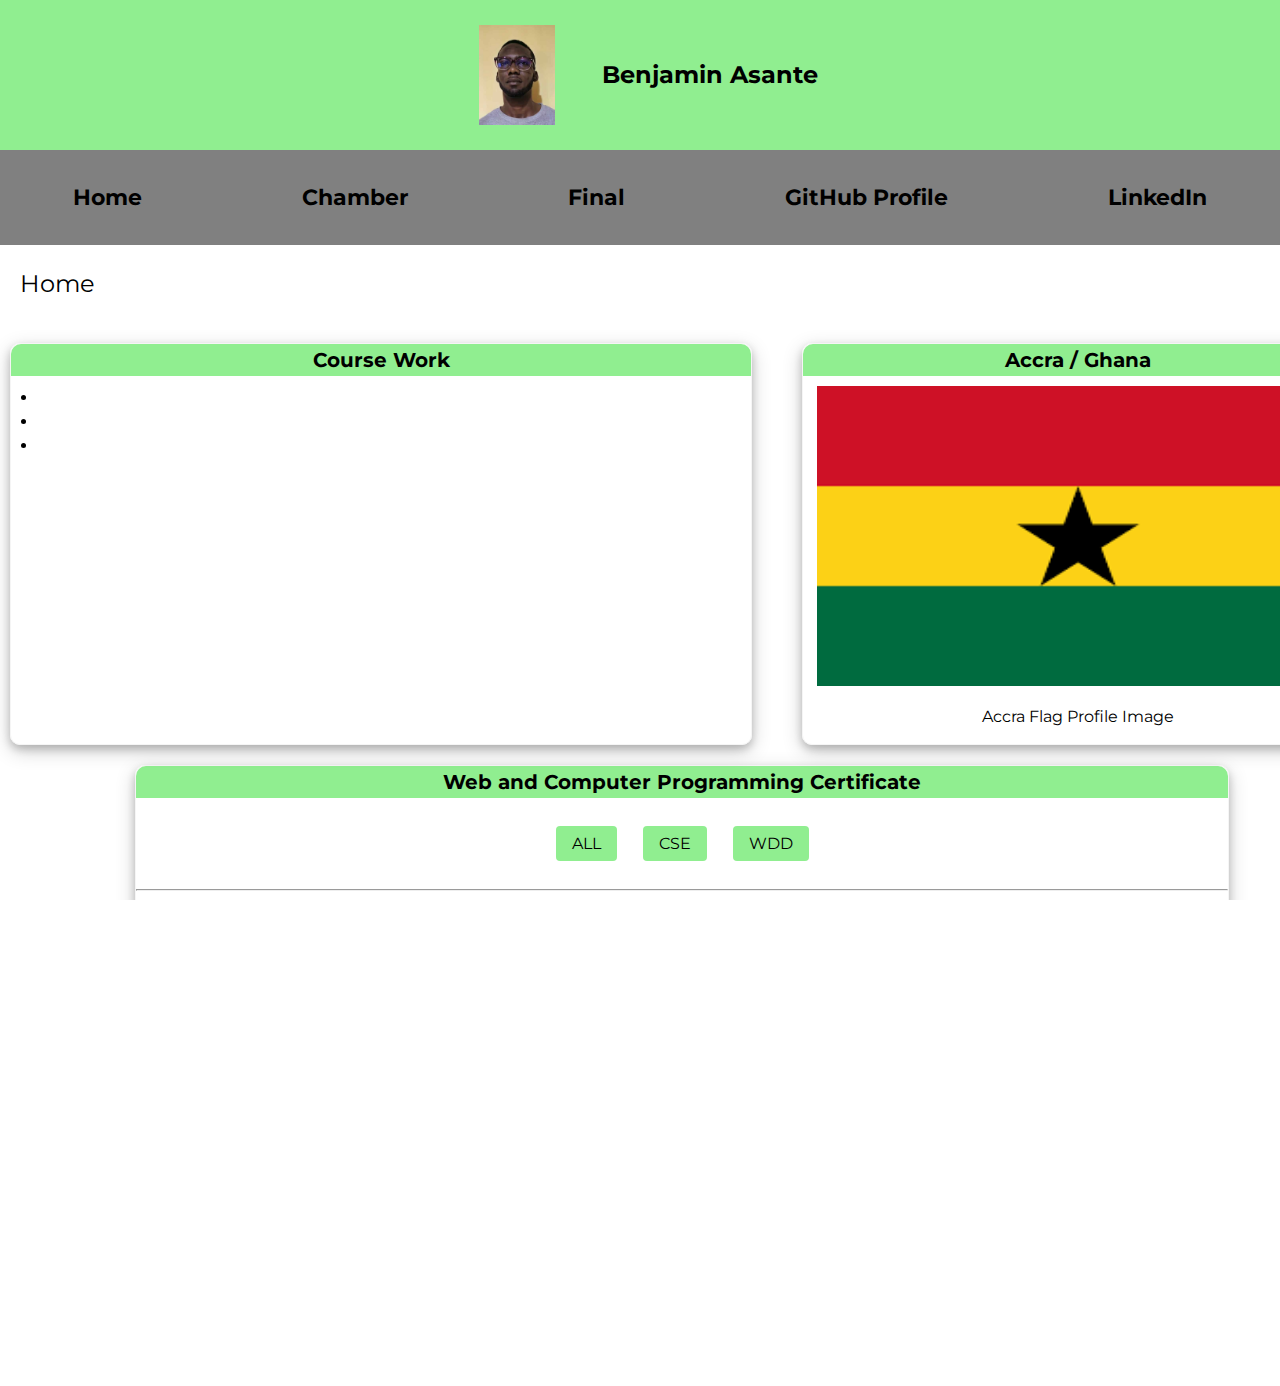
<file: index.html>
<!DOCTYPE html>
<html lang="en">
<head>
    <meta charset="UTF-8">
    <meta name="viewport" content="width=device-width, initial-scale=1.0">
    <meta name="description" content="Page purpose -  Course Home Page">
    <meta name="author" content="Benjamin Asante"> 
    <link rel="preconnect" href="https://fonts.googleapis.com">
    <link rel="preconnect" href="https://fonts.gstatic.com" crossorigin>
    <link href="https://fonts.googleapis.com/css2?family=Montserrat:ital,wght@0,100..900;1,100..900&display=swap" rel="stylesheet">
    <link rel="stylesheet" href="https://cdnjs.cloudflare.com/ajax/libs/font-awesome/4.7.0/css/font-awesome.min.css">
    <link rel="stylesheet" href="styles/small.css">
    <link rel="stylesheet" href="styles/large.css">
    <title>WDD 231 Portfolio</title>
</head>
<body>
    <header>
        <div class="img-header">
            <img src="images/profile.webp" alt="profile" class="profile">
            <h3>Benjamin Asante</h3>
        </div>
        <nav>
            <ul id="menulist">
              <li><a href="index.html" id="Home"> Home </a></li>
              <li><a href="#" id="Chamber"> Chamber </a></li>
              <li><a href="#" id="Final"> Final </a></li>
              <li><a href="#" id="GitHub"> GitHub Profile </a></li>
              <li><a href="https://www.linkedin.com/" id="LinkedIn"> LinkedIn </a></li>
            </ul>
            <div class="menu-icon" onclick="toggleMenu()">
                <i class="fa fa-bars menu-toggle"></i>
            </div>
        </nav>
    </header>
    <main>
        <h2 class="home">Home</h2>
        <div class="center-body">
            <div class="course-work">
                    <h2 class="course-title">Course Work</h2> 
                    <ul>
                        <li></li>
                        <li></li>
                        <li></li>
                    </ul>               
            </div>
            <div class="country">
                <h2 class="country-title">Accra / Ghana</h2>
                <figure>
                    <img src="images/flag.webp" alt="profile" class="Accra">
                    <figcaption>Accra Flag Profile Image</figcaption>
                </figure>                  
            </div>
        </div>
        <section id="courses">
            <div class="courses-content">
                <h2 class="course-title">Web and Computer Programming Certificate</h2> 
                <div>
                    <div class="icons">
                        <button class="btn1">ALL</button>
                        <button class="btn2">CSE</button>
                        <button class="btn3">WDD</button>
                    </div>
                    <hr>
                    <div class="course-list-container">

                    </div>
                </div>
            </div>
        </section>
        <br>
    </main>
    <footer>
        <p>©<span id="currentyear"></span> 🌺 Benjamin Asante Accra 🌺 Ghana</p>
        <p id="lastModified"></p>
    </footer>
    <script src="scripts/main.js"></script>
    <script src="scripts/filter.js"></script>
    <script src="scripts/getdates.js"></script>
</body>
</html>
</file>
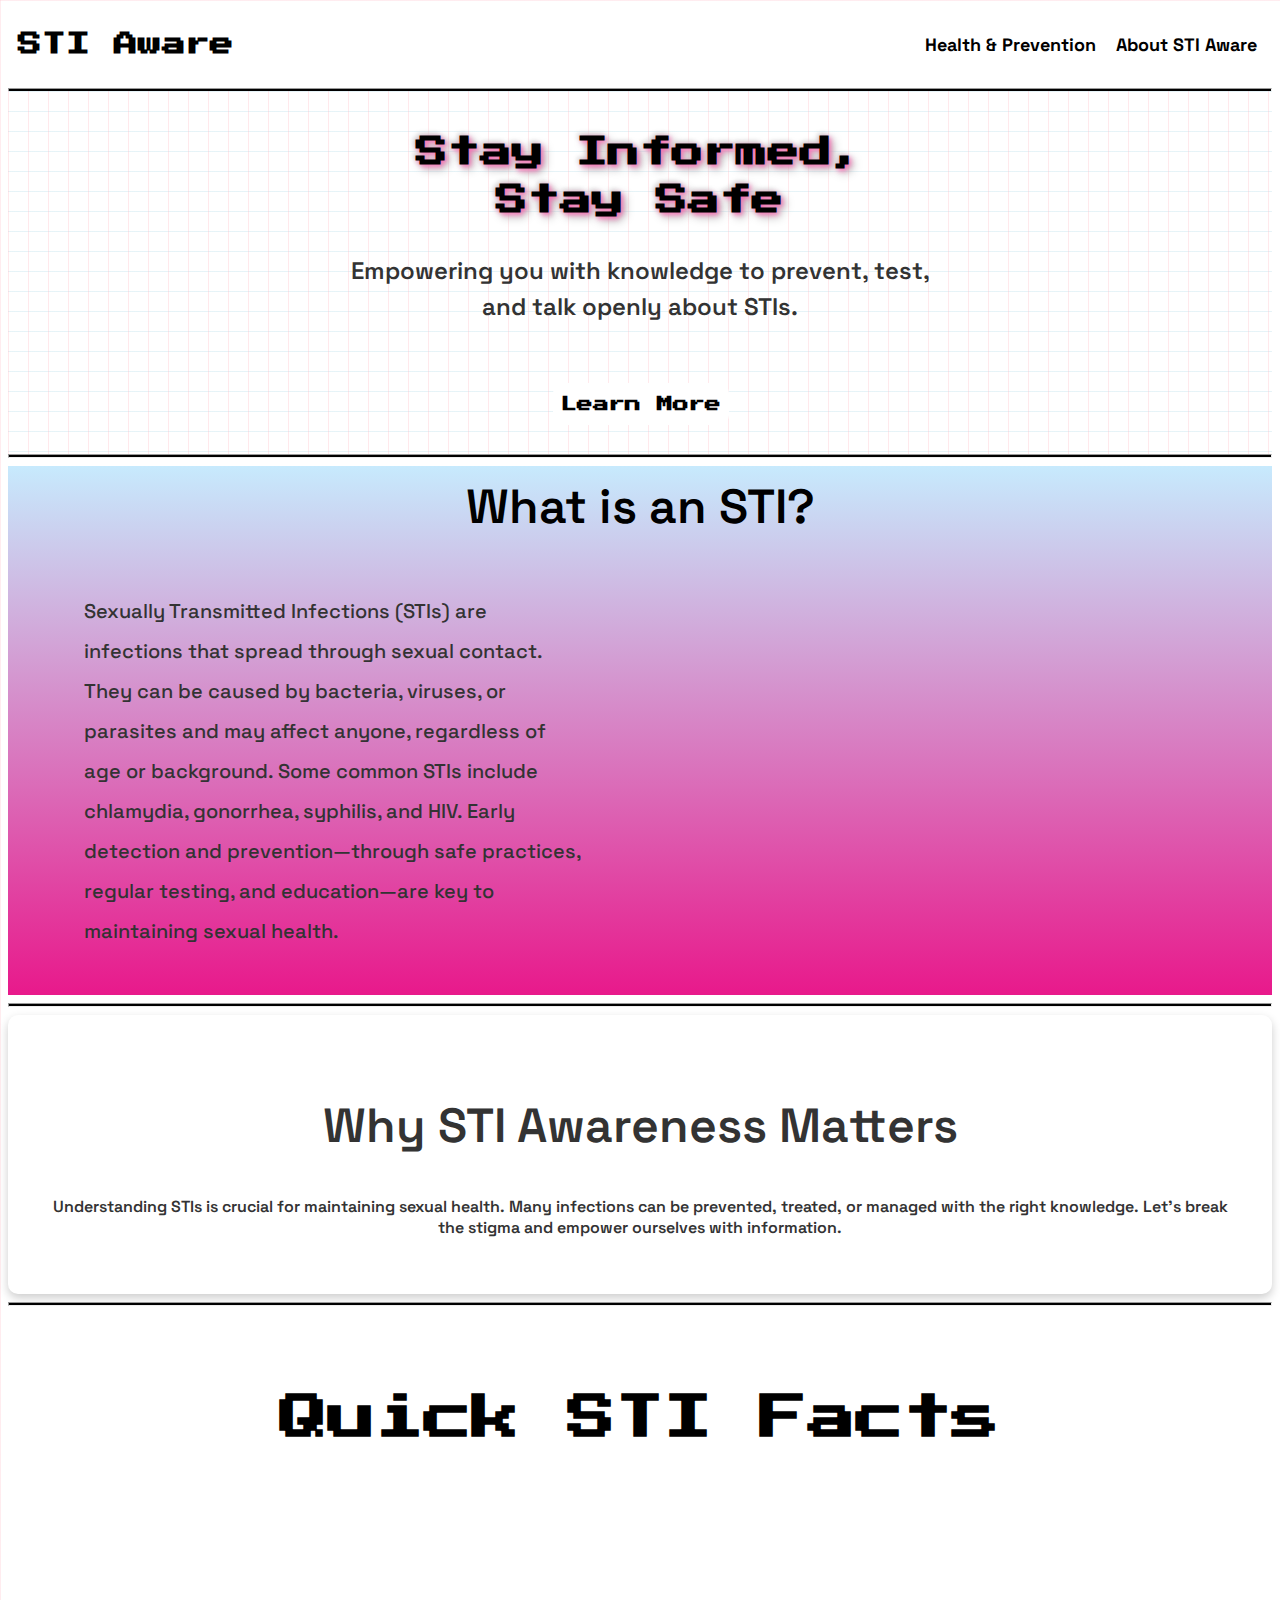
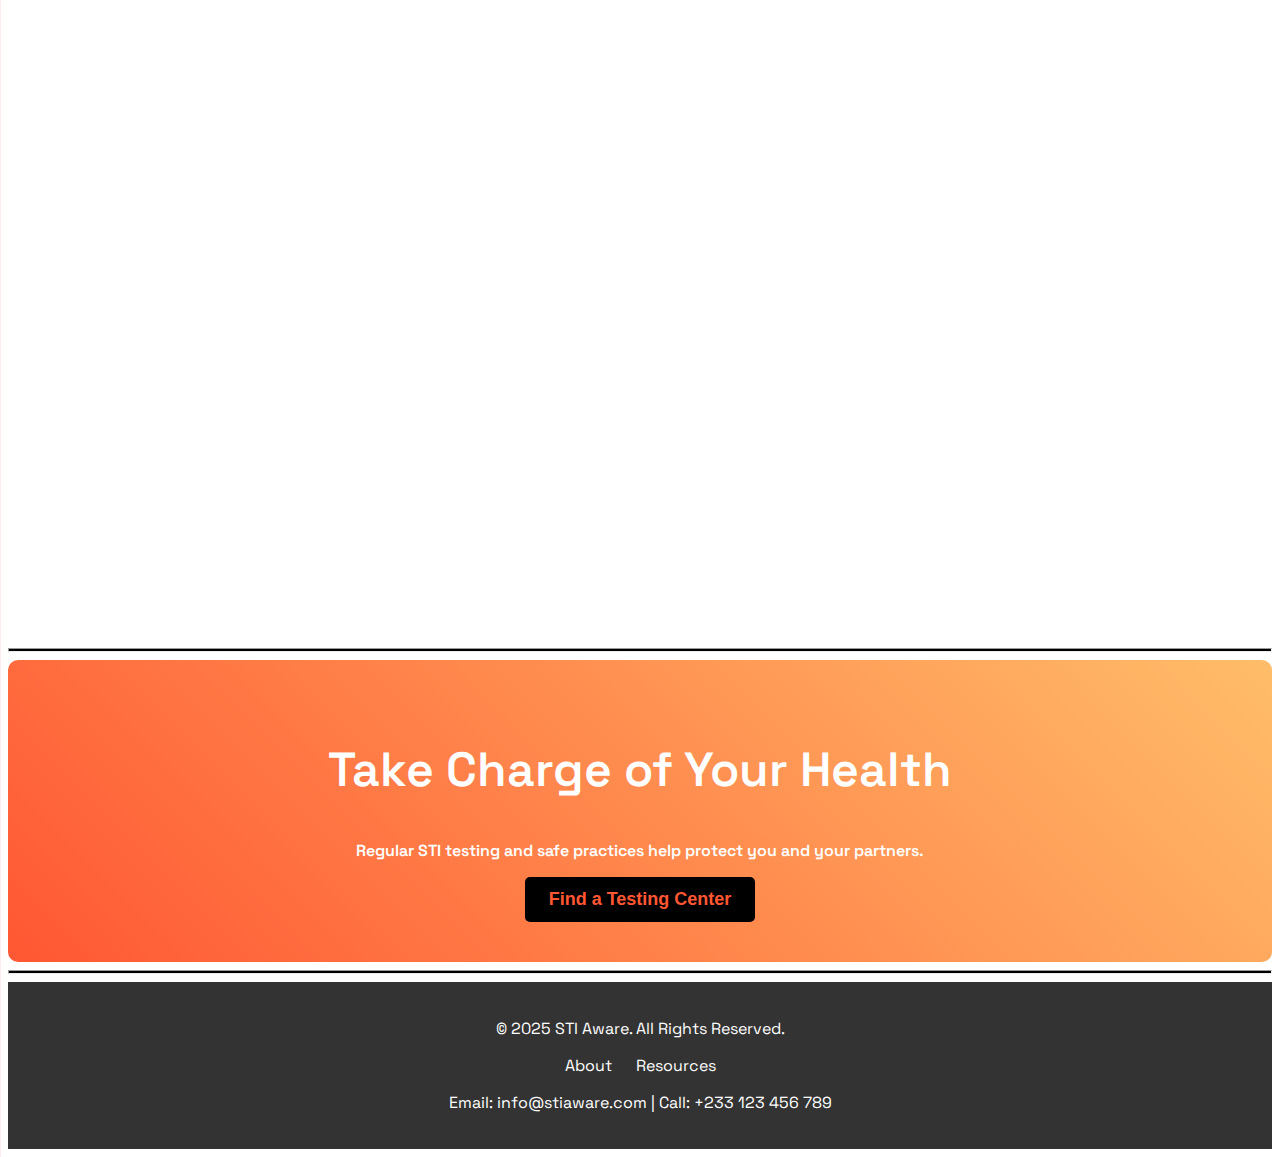
<file: final/index.html>
<!DOCTYPE html>
<html lang="en">
<head>
    <meta charset="UTF-8">
    <meta name="viewport" content="width=device-width, initial-scale=1.0">
    <meta name="description" content="Page purpose -  STI AWARE Home Page">
    <meta name="author" content="Benjamin Asante">


    <meta property="og:title" content="STI Aware: Empowering Health Through Knowledge and Prevention">
    <meta property="og:description" content="Empowering you with clear, helpful information about STIs—prevention, testing, and breaking stigma.">
    <meta property="og:image" content="https://yourwebsite.com/images/STI_Aware_Home.png">
    <meta property="og:url" content="https://yourwebsite.com/">




    <!-- My favicon -->
    <link rel="icon" type="image/png" href="/final/favicon/favicon-96x96.png" sizes="96x96" />
    <link rel="icon" type="image/svg+xml" href="/final/favicon/favicon.svg" />
    <link rel="shortcut icon" href="/final/favicon/favicon.ico" />
    <link rel="apple-touch-icon" sizes="180x180" href="/final/favicon/apple-touch-icon.png" />
    <link rel="manifest" href="/final/favicon/site.webmanifest" />



    <link rel="stylesheet" href="https://cdnjs.cloudflare.com/ajax/libs/font-awesome/4.7.0/css/font-awesome.min.css">

    <link rel="preconnect" href="https://fonts.googleapis.com">
    <link rel="preconnect" href="https://fonts.gstatic.com" crossorigin>
    <link href="https://fonts.googleapis.com/css2?family=Press+Start+2P&display=swap" rel="stylesheet">
    <link href="https://fonts.googleapis.com/css2?family=Space+Grotesk:wght@300..700&display=swap" rel="stylesheet">

    <title>WDD 231 Portfolio</title>

    <link rel="stylesheet" href="../final/styles/small.css">
    <link rel="stylesheet" href="../final/styles/large.css">
    <link rel="stylesheet" href="../final/styles/hero.css">

</head>
<body class="bgcolor">
    <header>
        <div class="header-logo">
            <p class="logo-text" onclick="window.location.href='index.html'">STI Aware</p>
        </div>
        <nav class="large">
            <ul class="menulist">
                <li><a href="Health.html" id="sti"> Health & Prevention </a></li>
                <li><a href="About.html" id="sti"> About STI Aware</a></li>
            </ul>
        </nav>
        <nav class="small">
            <div id="mySidepanel" class="sidepanel">
                <a href="javascript:void(0)" class="closebtn" onclick="closeNav()">&times;</a>
                <a href="Health.html" id="sti"> Health & Prevention </a>
                <a href="About.html" id="sti"> About STI Aware</a>
            </div>
            <button class="openbtn" onclick="openNav()">&#9776;</button>
        </nav>
    </header>

    <hr class="hr1">

    <div class="hero">
        <div class="hero-content ">
            <h1 class="text-gradient-shadow">Stay Informed, Stay Safe</h1>
            <p>Empowering you with knowledge to prevent, test, and talk openly about STIs.</p>
            <br>
            <a href="Health.html" class="cta-button lightShadow">Learn More</a>
        </div>
    </div>

    <hr class="hr1">

    <main>
        <div class="bg-color-v2">
            <h2 class="section-text Highlight">What is an  STI?</h2>
            <div class="video">
                <section class="video-text">
                    <p class="hl-text">
                        Sexually Transmitted Infections (STIs) are infections that spread through sexual contact.
                        They can be caused by bacteria, viruses, or parasites and may affect anyone, regardless of age or background.
                        Some common STIs include chlamydia, gonorrhea, syphilis, and HIV.
                        Early detection and prevention—through safe practices, regular testing, and education—are key to maintaining sexual health.
                    </p>
                </section>
                <section id="player">

                </section>
            </div>
        </div>

        <hr class="hr1">

        <section class="awareness-section">
            <h2 class="section-title">Why STI Awareness Matters</h2>
            <p class="font-p font-p-left">
                Understanding STIs is crucial for maintaining sexual health. Many infections can be prevented, treated, or managed with the right knowledge.
                Let's break the stigma and empower ourselves with information.
            </p>
        </section>

        <hr class="hr1">

        <section class="facts-section">
            <h2 class="section-title font-fam">Quick STI Facts</h2>
            <div class="facts-grid" id="facts-container">

            </div>
        </section>


        <hr class="hr1">

        <section class="cta-section">
            <h2 class="section-title">Take Charge of Your Health</h2>
            <p class="font-p font-p-left">Regular STI testing and safe practices help protect you and your partners.</p>
            <button class="cta-btn lightShadow font-p-left" onclick="window.open('https://www.freetest.me/', '_blank')">Find a Testing Center</button>
        </section>


    </main>

    <hr class="hr1">


    <footer class="site-footer">
        <p>&copy; 2025 STI Aware. All Rights Reserved.</p>
        <nav>
            <a href="About.html">About</a>
            <a href="Health.html">Resources</a>
        </nav>
        <p>Email: info@stiaware.com | Call: +233 123 456 789</p>
    </footer>




    <script src="scripts/Youtube-Api.js"></script>
    <script src="scripts/main.js"></script>
    <script type="module" src="modules/facts.mjs"></script>



</body>
</html>
</file>
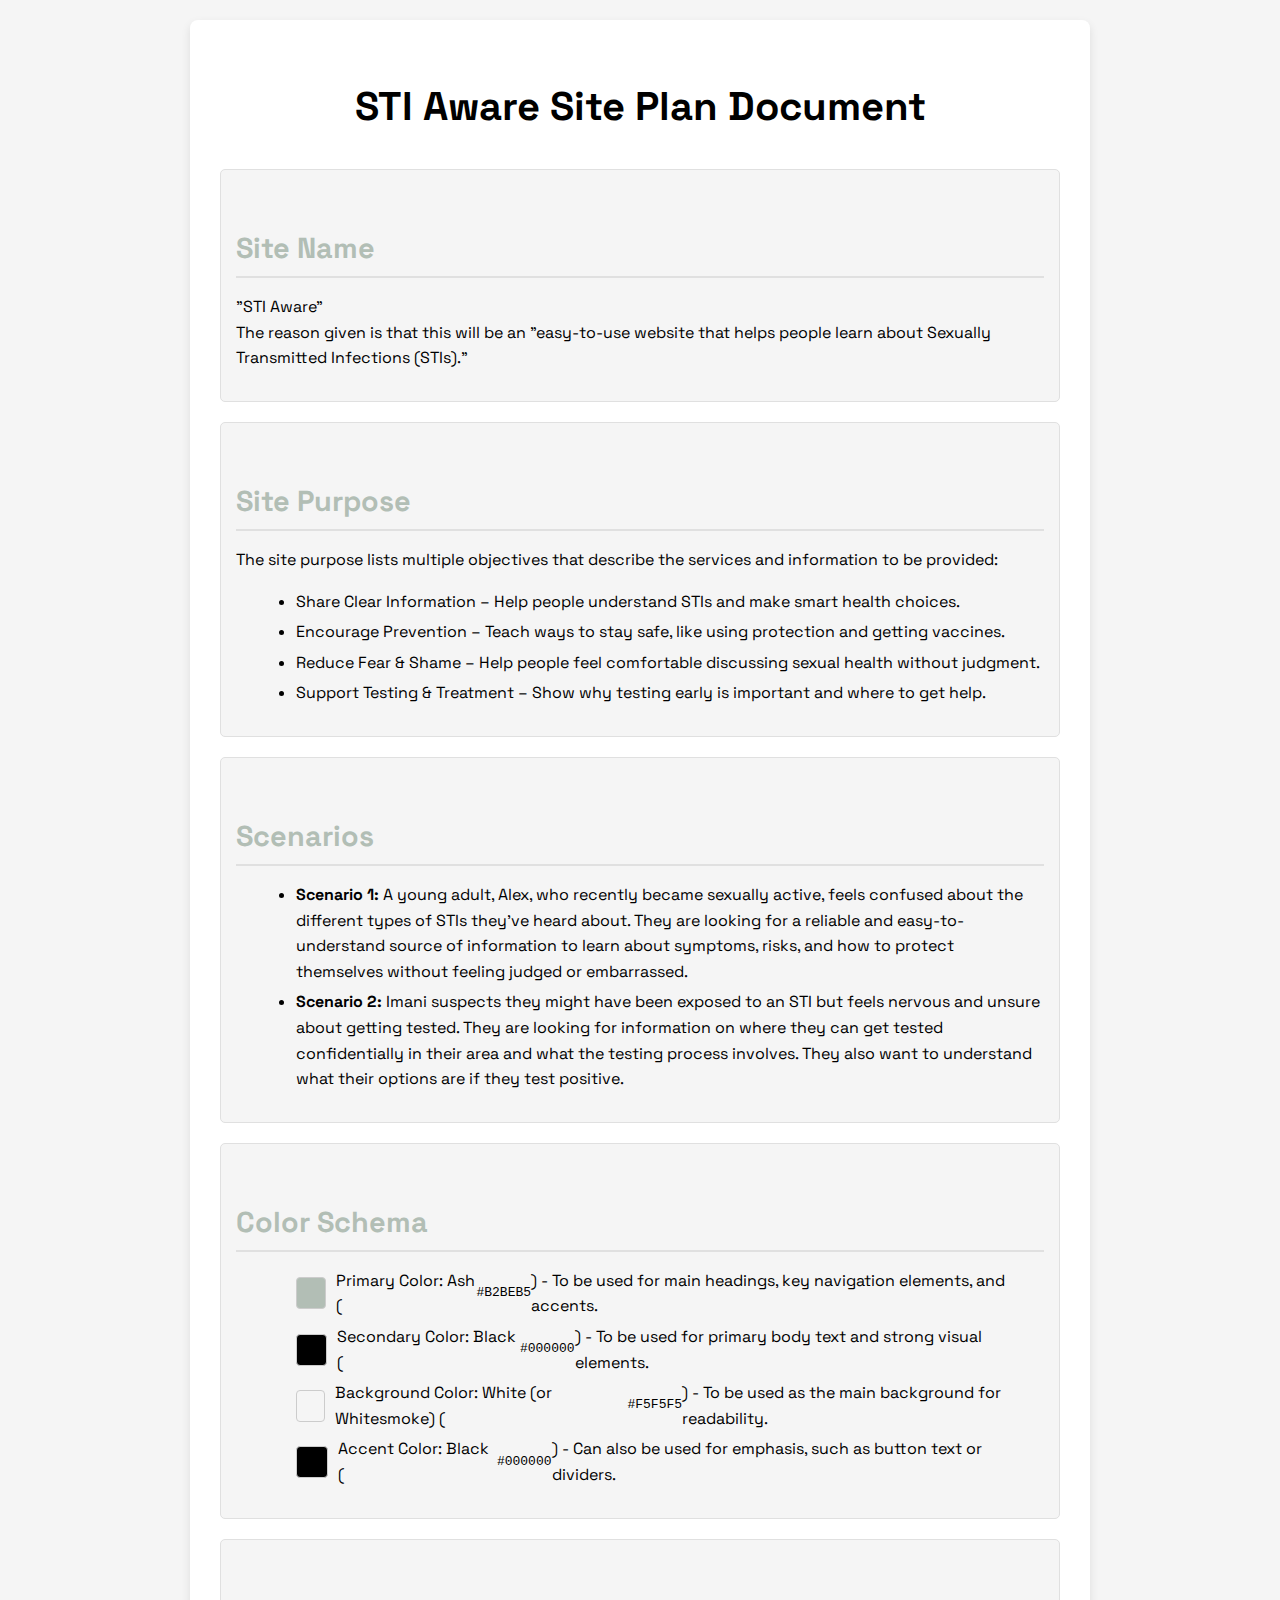
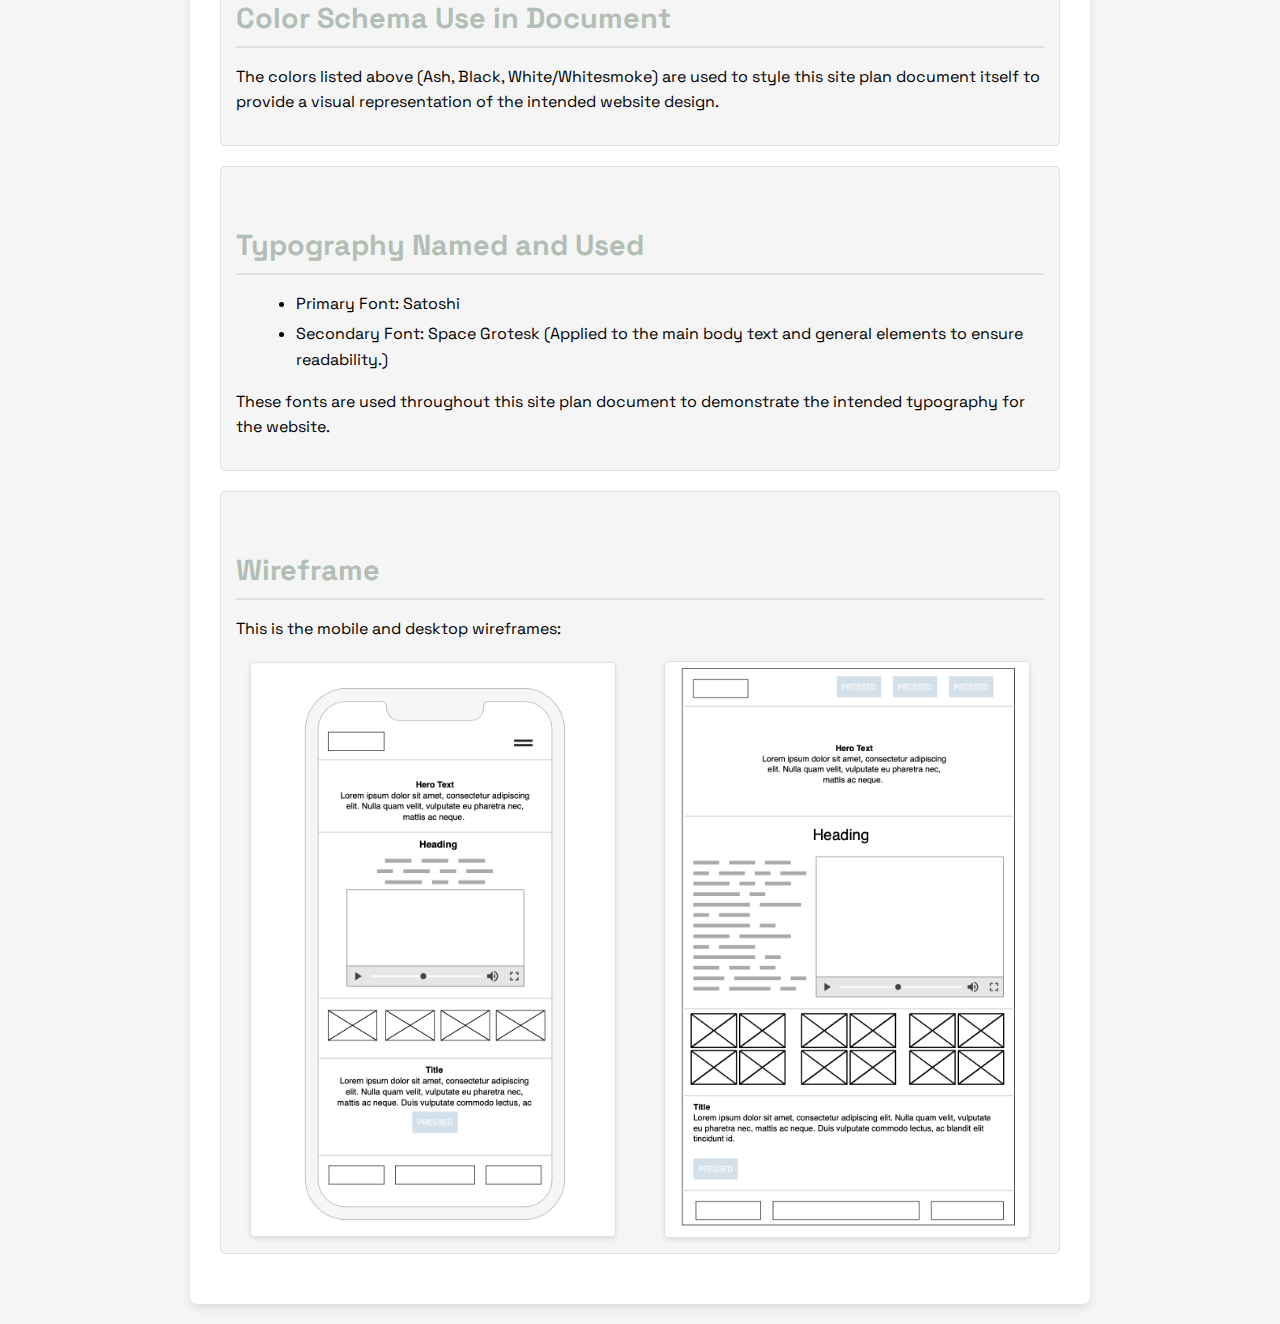
<file: site-plan.html>
<!DOCTYPE html>
<html lang="en">
<head>
    <meta charset="UTF-8">
    <meta name="viewport" content="width=device-width, initial-scale=1.0">
    <title>STI Aware Site Plan</title>
    <link rel="preconnect" href="https://fonts.googleapis.com">
    <link rel="preconnect" href="https://fonts.gstatic.com" crossorigin>
    <link href="https://fonts.googleapis.com/css2?family=Space+Grotesk:wght@400;700&display=swap" rel="stylesheet">
    <style>
        :root {
            --ash-color: #B2BEB5;
            --black-color: #000000;
            --whitesmoke-color: #F5F5F5;
            --primary-heading-color: var(--ash-color);
            --secondary-text-color: var(--black-color);
            --document-background: var(--whitesmoke-color);
            --section-background: #FFFFFF;
            --border-color: #E0E0E0;
        }

        body {
            font-family: 'Space Grotesk', sans-serif;
            background-color: var(--document-background);
            color: var(--secondary-text-color);
            margin: 0;
            padding: 20px;
            line-height: 1.6;
            display: flex;
            justify-content: center;
            min-height: 100vh;
            box-sizing: border-box;
        }

        .container {
            background-color: var(--section-background);
            border-radius: 8px;
            box-shadow: 0 4px 10px rgba(0, 0, 0, 0.1);
            padding: 30px;
            max-width: 900px;
            width: 100%;
            box-sizing: border-box;
        }

        h1, h2, h3 {
            font-family: 'Space Grotesk', sans-serif;
            color: var(--primary-heading-color);
            font-weight: 700;
            margin-top: 25px;
            margin-bottom: 10px;
        }

        h1 {
            font-size: 2.5em;
            text-align: center;
            color: var(--black-color);
            margin-bottom: 30px;
        }

        h2 {
            font-size: 1.8em;
            border-bottom: 2px solid var(--border-color);
            padding-bottom: 5px;
            margin-top: 40px;
        }

        h3 {
            font-size: 1.3em;
            color: var(--secondary-text-color);
            margin-top: 20px;
        }

        p {
            margin-bottom: 15px;
        }

        ul {
            list-style-type: disc;
            margin-left: 20px;
            margin-bottom: 15px;
        }

        li {
            margin-bottom: 5px;
        }

        .answer-section {
            padding: 15px;
            margin-bottom: 20px;
            border: 1px solid var(--border-color);
            border-radius: 5px;
            background-color: var(--document-background);
        }

        .color-box {
            display: inline-block;
            width: 30px;
            height: 30px;
            border: 1px solid #ccc;
            vertical-align: middle;
            margin-right: 10px;
            border-radius: 4px;
        }

        .color-description {
            display: flex;
            align-items: center;
            margin-bottom: 5px;
        }

        .wireframe-container {
            display: flex;
            flex-direction: column;
            gap: 20px;
            align-items: center;
            margin-top: 20px;
        }

        .wireframe-container img {
            max-width: 100%;
            height: auto;
            border: 1px solid var(--border-color);
            border-radius: 5px;
            box-shadow: 0 2px 5px rgba(0, 0, 0, 0.1);
        }

        @media (max-width: 768px) {
            body {
                padding: 10px;
            }
            .container {
                padding: 20px;
            }
            h1 {
                font-size: 2em;
            }
            h2 {
                font-size: 1.5em;
            }
            h3 {
                font-size: 1.1em;
            }
        }

        @media (min-width: 769px) {
            .wireframe-container {
                flex-direction: row;
                justify-content: space-around;
            }
            .wireframe-container img {
                width: 45%;
            }
        }
    </style>
</head>
<body>
    <div class="container">
        <h1>STI Aware Site Plan Document</h1>

        <div class="answer-section">
            <h2> Site Name</h2>
            <p>"STI Aware" <br> The reason given is that this will be an "easy-to-use website that helps people learn about Sexually Transmitted Infections (STIs)."</p>
        </div>

        <div class="answer-section">
            <h2> Site Purpose</h2>
            <p>The site purpose lists multiple objectives that describe the services and information to be provided:</p>
            <ul>
                <li>Share Clear Information – Help people understand STIs and make smart health choices.</li>
                <li>Encourage Prevention – Teach ways to stay safe, like using protection and getting vaccines.</li>
                <li>Reduce Fear & Shame – Help people feel comfortable discussing sexual health without judgment.</li>
                <li>Support Testing & Treatment – Show why testing early is important and where to get help.</li>
            </ul>
        </div>

        <div class="answer-section">
            <h2> Scenarios</h2>
            <ul>
                <li><strong>Scenario 1:</strong> A young adult, Alex, who recently became sexually active, feels confused about the different types of STIs they've heard about. They are looking for a reliable and easy-to-understand source of information to learn about symptoms, risks, and how to protect themselves without feeling judged or embarrassed.</li>
                <li><strong>Scenario 2:</strong> Imani suspects they might have been exposed to an STI but feels nervous and unsure about getting tested. They are looking for information on where they can get tested confidentially in their area and what the testing process involves. They also want to understand what their options are if they test positive.</li>
            </ul>
        </div>

        <div class="answer-section">
            <h2> Color Schema</h2>
            <ul>
                <li class="color-description"><span class="color-box" style="background-color: var(--ash-color);"></span>Primary Color: Ash (<code>#B2BEB5</code>) - To be used for main headings, key navigation elements, and accents.</li>
                <li class="color-description"><span class="color-box" style="background-color: var(--black-color);"></span>Secondary Color: Black (<code>#000000</code>) - To be used for primary body text and strong visual elements.</li>
                <li class="color-description"><span class="color-box" style="background-color: var(--whitesmoke-color);"></span>Background Color: White (or Whitesmoke) (<code>#F5F5F5</code>) - To be used as the main background for readability.</li>
                <li class="color-description"><span class="color-box" style="background-color: var(--black-color);"></span>Accent Color: Black (<code>#000000</code>) - Can also be used for emphasis, such as button text or dividers.</li>
            </ul>
        </div>

        <div class="answer-section">
            <h2> Color Schema Use in Document</h2>
            <p>The colors listed above (Ash, Black, White/Whitesmoke) are used to style this site plan document itself to provide a visual representation of the intended website design.</p>
        </div>

        <div class="answer-section">
            <h2> Typography Named and Used</h2>
            <ul>
                <li>Primary Font: Satoshi </li>
                <li>Secondary Font: Space Grotesk (Applied to the main body text and general elements to ensure readability.)</li>
            </ul>
            <p>These fonts are used throughout this site plan document to demonstrate the intended typography for the website.</p>
        </div>

        <div class="answer-section">
            <h2> Wireframe</h2>
            <p>This is the mobile and desktop wireframes:</p>
            <div class="wireframe-container">
                <img src="images/mobile.webp" alt="Placeholder for Mobile Wireframe">
                <img src="images/desktop.webp" alt="Placeholder for Desktop Wireframe">
            </div>
        </div>
    </div>
</body>
</html>
</file>
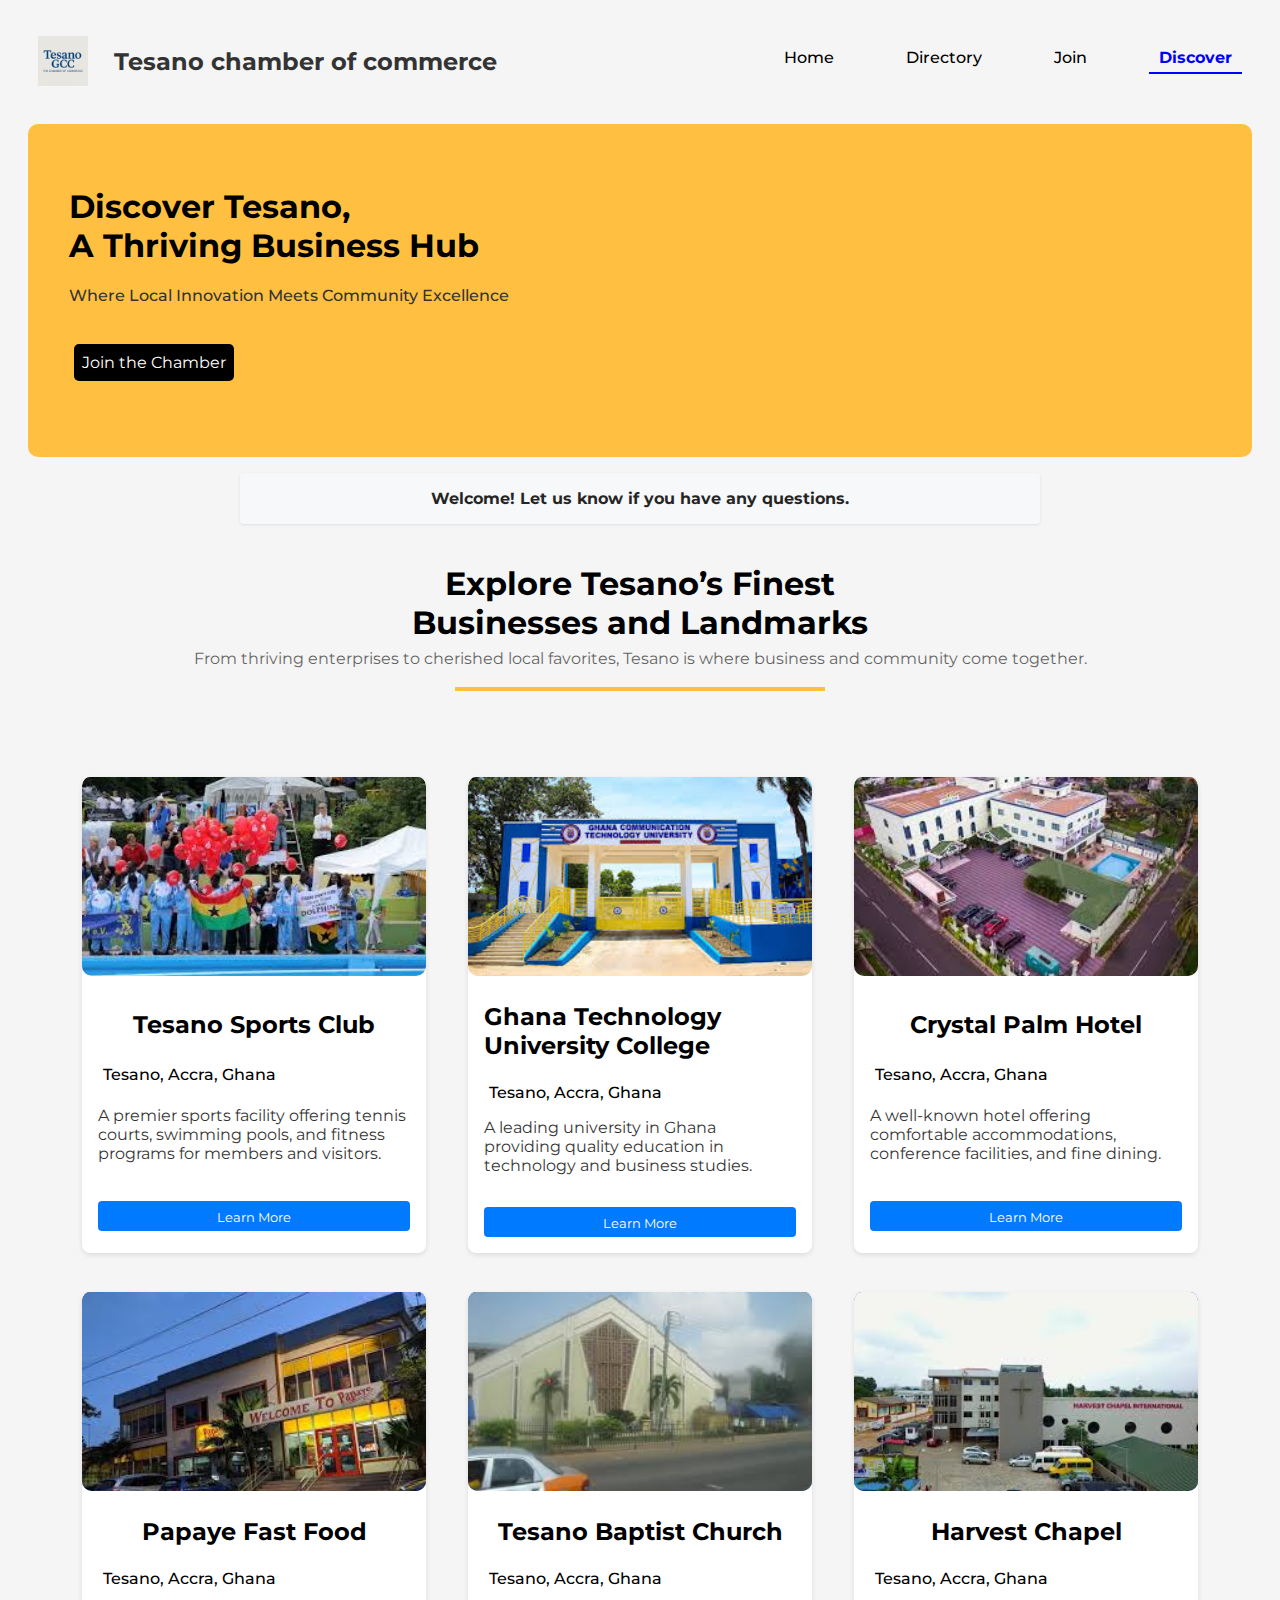
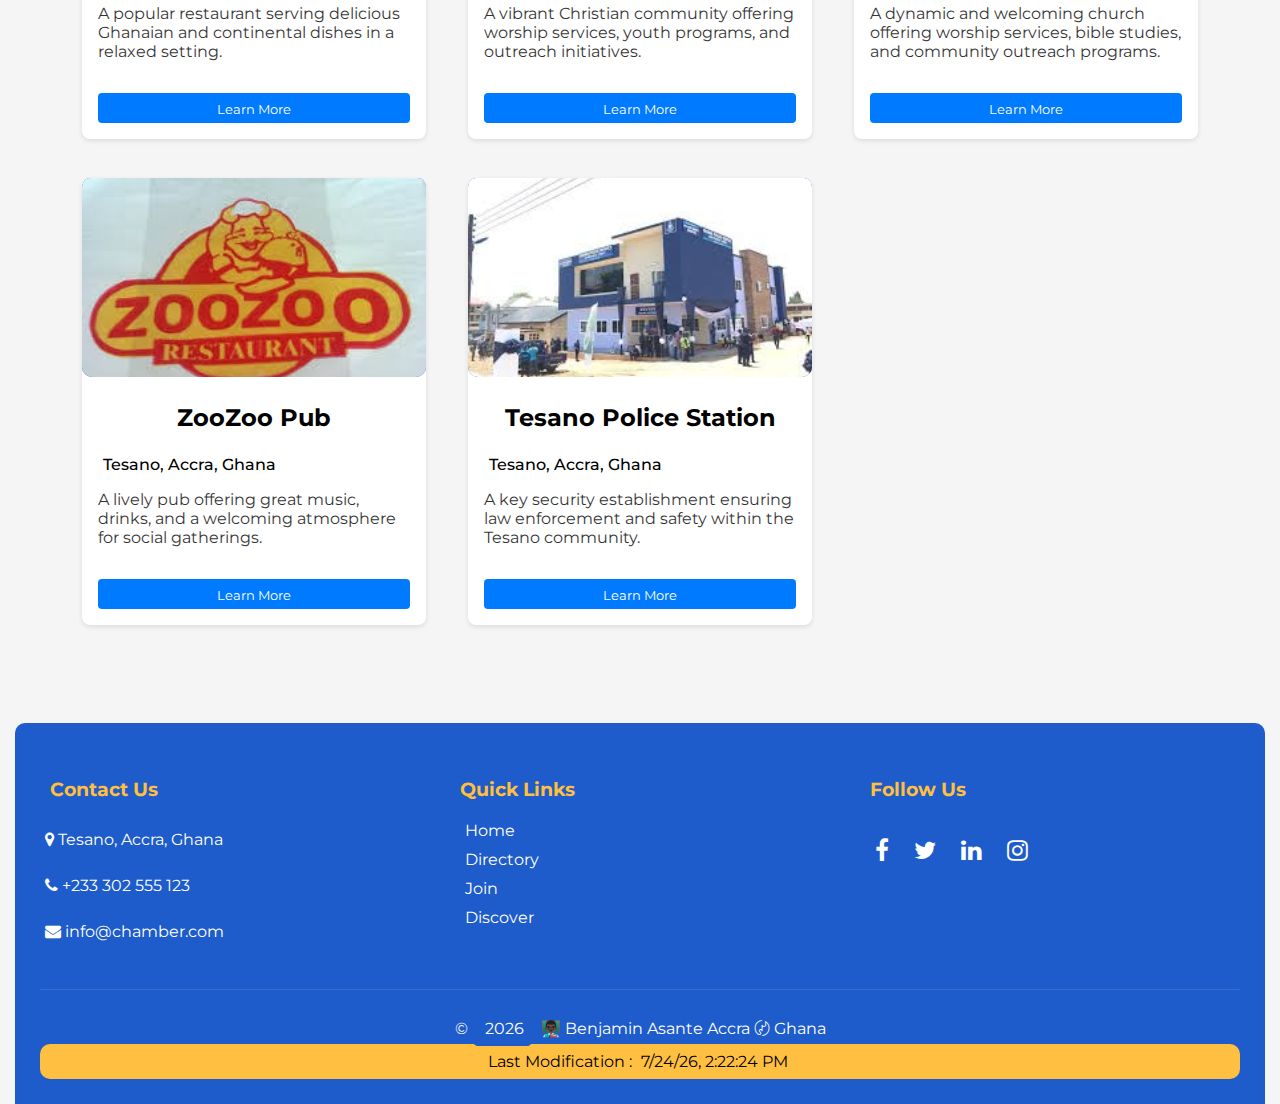
<file: chamber/discover.html>
<!DOCTYPE html>
<html lang="en">
<head>
    <meta charset="UTF-8">
    <meta name="viewport" content="width=device-width, initial-scale=1.0">
    <meta name="description" content="Your Chamber of Commerce - Connecting Local Businesses and Community">
    <meta name="author" content="Benjamin Asante">
    
    
    <link rel="icon" type="image/png" href="my-favicon/favicon-96x96.png" sizes="96x96" />
    <link rel="icon" type="image/svg+xml" href="my-favicon/favicon.svg" />
    <link rel="shortcut icon" href="my-favicon/favicon.ico" />
    <link rel="apple-touch-icon" sizes="180x180" href="my-favicon/apple-touch-icon.png" />
    <meta name="apple-mobile-web-app-title" content="MyWebSite" />
    <link rel="manifest" href="my-favicon/site.webmanifest" />
    
    
    <meta property="og:title" content="Tesano chamber of commerce">
    <meta property="og:description" content="Tesano chamber of commerce - Connecting Local Businesses and Community">
    <meta property="og:image" content="/images/og-image.jpg">
    <meta property="og:url" content="https://codejoeylee.github.io/wdd231/chamber/directory.html">

    <link rel="preconnect" href="https://fonts.googleapis.com">
    <link rel="preconnect" href="https://fonts.gstatic.com" crossorigin>
    <link href="https://fonts.googleapis.com/css2?family=Montserrat:ital,wght@0,100..900;1,100..900&display=swap" rel="stylesheet">
    <link rel="stylesheet" href="https://cdnjs.cloudflare.com/ajax/libs/font-awesome/4.7.0/css/font-awesome.min.css">
    
    <title>TGCC</title>
    <link rel="stylesheet" href="styles/large.css">
    <link rel="stylesheet" href="styles/medium.css">
    <link rel="stylesheet" href="styles/small.css">
    <script src="scripts/discover.js" defer></script>
    <script src="scripts/directory-filter.js" defer></script>
</head>
<body>
    <header>
        <nav>
            <div class="logo">
                <img src="images/logo.webp" loading="lazy" class="logo-img" alt="Directory Site Logo">
                <h1 class="logo-name">Tesano chamber of commerce</h1>
            </div>
            <ul class="nav-links">
                <li><a href="index.html">Home</a></li>
                <li><a href="directory.html">Directory</a></li>
                <li><a href="join.html">Join</a></li>
                <li><a href="discover.html">Discover</a></li>
            </ul>
            <div class="menu-icon" onclick="toggleMenu()">
                <i class="fa fa-bars menu-toggle"></i>
            </div>
        </nav>
    </header>
    <main>
        <div class="hero">
            <div class="hero-content">
                <h1>Discover Tesano, <br> A Thriving Business Hub</h1>
                <p>Where Local Innovation Meets Community Excellence</p>
                <br>
                <a href="join.html" class="cta-button">Join the Chamber</a>
            </div>
        </div>
        
        <div id="visit-message" class="visit-message">
            <p>Welcome to Tesano—an area known for its vibrant businesses, educational institutions, and dynamic commercial growth.</p>
        </div>
        
        <div class="business-theme">
            <h1>Explore Tesano’s Finest <br> Businesses and Landmarks</h1>
            <p class="theme">From thriving enterprises to cherished local favorites, Tesano is where business and community come together.</p>
            <br>
            <hr class="hr1">
        </div>        
        <div class="discover-container">
            <div class="discover-grid">
                
            </div>
        </div>
    </main>
    <footer>
        <div class="footer-container">
            <div class="footer-section">
                <h3>Contact Us</h3>
                <p><i class="fa fa-map-marker"></i> Tesano, Accra, Ghana</p>
                <p><i class="fa fa-phone"></i> +233 302 555 123</p>
                <p><i class="fa fa-envelope"></i> info@chamber.com</p>
            </div>
            <div class="footer-section">
                <h3>Quick Links</h3>
                <ul>
                    <li><a href="index.html">Home</a></li>
                    <li><a href="directory.html">Directory</a></li>
                    <li><a href="join.html">Join</a></li>
                    <li><a href="discover.html">Discover</a></li>
                </ul>
            </div>
            <div class="footer-section">
                <h3>Follow Us</h3>
                <div class="social-links">
                    <a href="#" aria-label="Facebook"><i class="fa fa-facebook"></i></a>
                    <a href="#" aria-label="Twitter"><i class="fa fa-twitter"></i></a>
                    <a href="#" aria-label="LinkedIn"><i class="fa fa-linkedin"></i></a>
                    <a href="#" aria-label="Instagram"><i class="fa fa-instagram"></i></a>
                </div>
            </div>
        </div>
        <div class="footer-bottom">
            <p>©<span id="currentyear"></span> 👨🏿‍🏫 Benjamin Asante Accra 〄 Ghana</p>
            <p id="lastModified"></p>
        </div>
    </footer>
    <script type="module" src="modules/activeNav.mjs"></script>
    <script src="scripts/directory.js"></script>
    <script type="module" src="modules/dateInfo.mjs"></script>
</body>
</html>
</file>
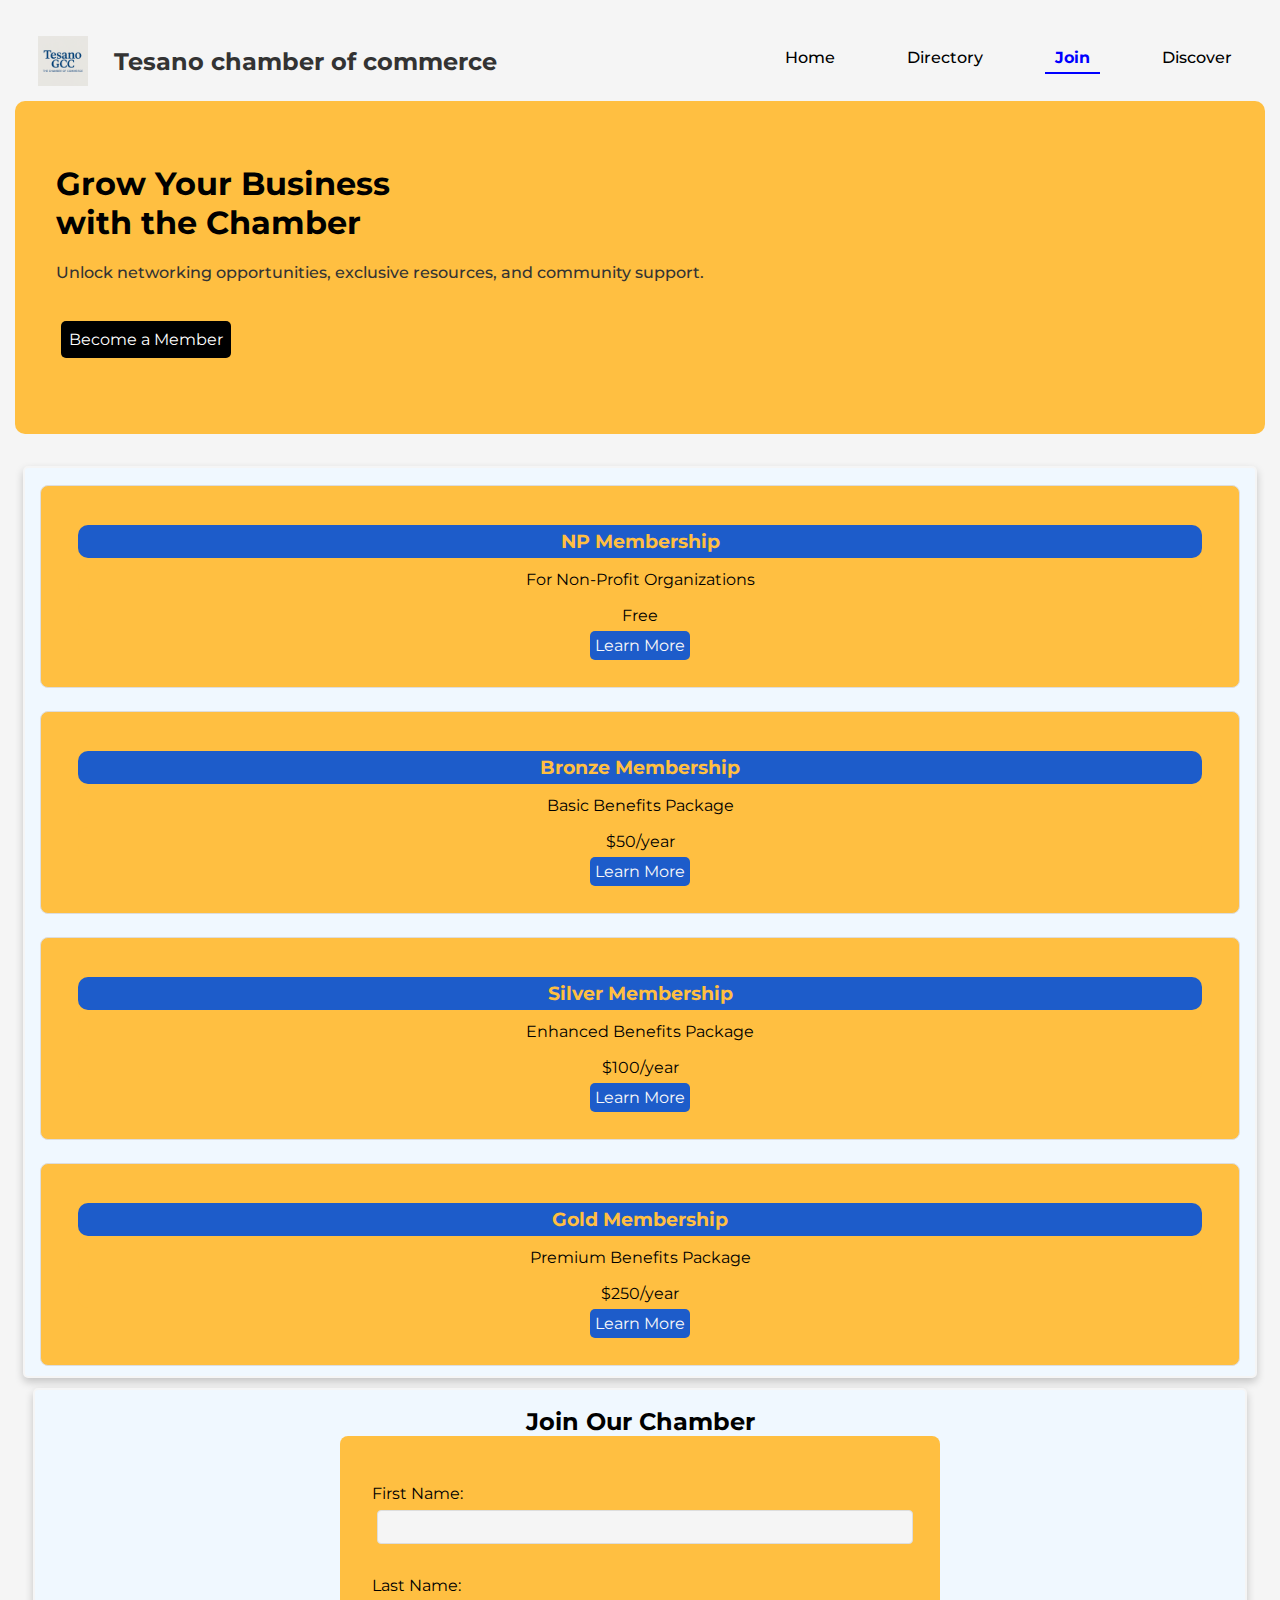
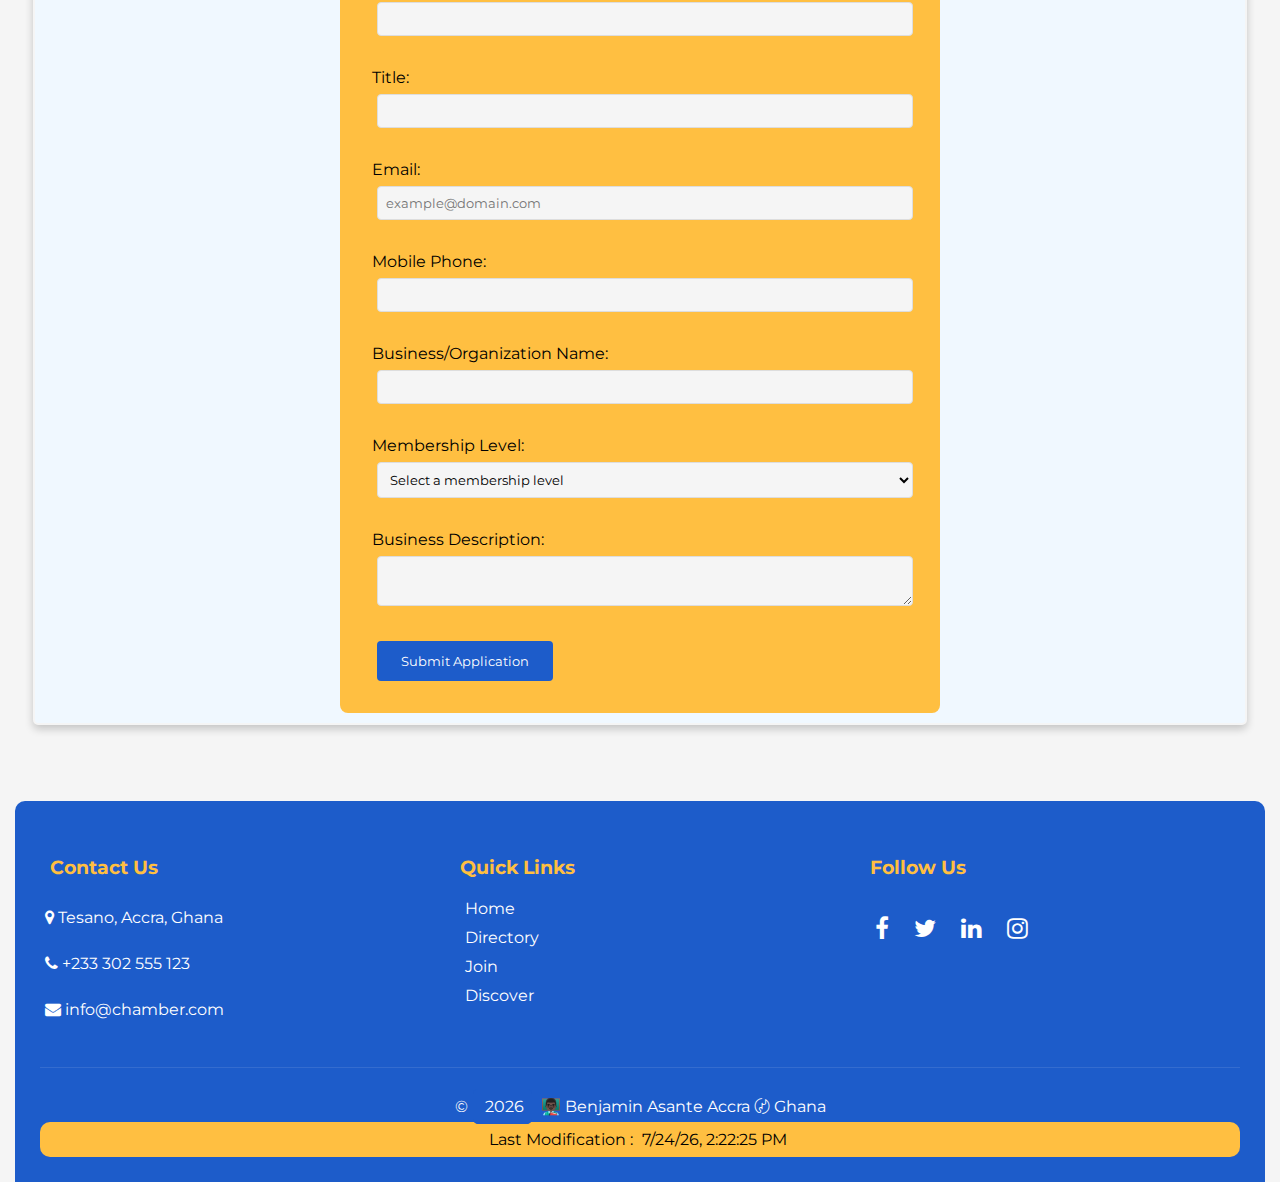
<file: chamber/join.html>
<!DOCTYPE html>
<html lang="en">
<head>
    <meta charset="UTF-8">
    <meta name="viewport" content="width=device-width, initial-scale=1.0">
    <meta name="description" content="Your Chamber of Commerce - Connecting Local Businesses and Community">
    <meta name="author" content="Benjamin Asante">
    
    <link rel="icon" type="image/png" href="my-favicon/favicon-96x96.png" sizes="96x96" />
    <link rel="icon" type="image/svg+xml" href="my-favicon/favicon.svg" />
    <link rel="shortcut icon" href="my-favicon/favicon.ico" />
    <link rel="apple-touch-icon" sizes="180x180" href="my-favicon/apple-touch-icon.png" />
    <meta name="apple-mobile-web-app-title" content="MyWebSite" />
    <link rel="manifest" href="my-favicon/site.webmanifest" />
    
    <meta property="og:title" content="Tesano chamber of commerce">
    <meta property="og:description" content="Tesano chamber of commerce - Connecting Local Businesses and Community">
    <meta property="og:image" content="/images/og-image.jpg">
    <meta property="og:url" content="https://codejoeylee.github.io/wdd231/chamber/directory.html">

    <link rel="preconnect" href="https://fonts.googleapis.com">
    <link rel="preconnect" href="https://fonts.gstatic.com" crossorigin>
    <link href="https://fonts.googleapis.com/css2?family=Montserrat:ital,wght@0,100..900;1,100..900&display=swap" rel="stylesheet">
    <link rel="stylesheet" href="https://cdnjs.cloudflare.com/ajax/libs/font-awesome/4.7.0/css/font-awesome.min.css">
    
    <title>Join TGCC</title>
    <link rel="stylesheet" href="styles/large.css">
    <link rel="stylesheet" href="styles/small.css">
    <link rel="stylesheet" href="styles/join.css">
</head>
<body>
    <header>
        <nav>
            <div class="logo">
                <img src="images/logo.webp" loading="lazy" class="logo-img" alt="Directory Site Logo">
                <h1 class="logo-name">Tesano chamber of commerce</h1>
            </div>
            <ul class="nav-links">
                <li><a href="index.html">Home</a></li>
                <li><a href="directory.html">Directory</a></li>
                <li><a href="join.html">Join</a></li>
                <li><a href="discover.html">Discover</a></li>
            </ul>
            <div class="menu-icon" onclick="toggleMenu()">
                <i class="fa fa-bars menu-toggle"></i>
            </div>
        </nav>
    </header>

    <div class="hero">
        <div class="hero-content">
            <h1>Grow Your Business <br> with the Chamber</h1>
            <p>Unlock networking opportunities, exclusive resources, and community support.</p>
            <br>
            <a href="join.html" class="cta-button">Become a Member</a>
        </div>
    </div>
    

    <main class="container join-container">

        <section class="membership-cards">
            <div class="membership-card">
                <h3>NP Membership</h3>
                <p>For Non-Profit Organizations</p>
                <p>Free</p>
                <a href="#" onclick="openModal('np-modal')">Learn More</a>
            </div>

            <div class="membership-card">
                <h3>Bronze Membership</h3>
                <p>Basic Benefits Package</p>
                <p>$50/year</p>
                <a href="#" onclick="openModal('bronze-modal')">Learn More</a>
            </div>

            <div class="membership-card">
                <h3>Silver Membership</h3>
                <p>Enhanced Benefits Package</p>
                <p>$100/year</p>
                <a href="#" onclick="openModal('silver-modal')">Learn More</a>
            </div>

            <div class="membership-card">
                <h3>Gold Membership</h3>
                <p>Premium Benefits Package</p>
                <p>$250/year</p>
                <a href="#" onclick="openModal('gold-modal')">Learn More</a>
            </div>
        </section>


        <section class="form-section">
            <h2>Join Our Chamber</h2>
            <form method="get" action="thankyou.html">
                <label for="firstname">
                    First Name:
                    <input type="text" id="firstname" name="firstname" required 
                           title="Please enter your first name" 
                           autocomplete="given-name">
                </label>

                <label for="lastname">
                    Last Name:
                    <input type="text" id="lastname" name="lastname" required 
                           title="Please enter your last name" 
                           autocomplete="family-name">
                </label>

                <label for="title">
                    Title:
                    <input type="text" id="title" name="title" 
                           title="Please enter your title (minimum 7 characters, letters, hyphens, and spaces only)" 
                           pattern="[A-Za-z- ]{7,}" 
                           autocomplete="organization-title">
                </label>

                <label for="email">
                    Email:
                    <input type="email" id="email" name="email" required 
                           title="Please enter your email address" 
                           placeholder="example@domain.com" 
                           autocomplete="email">
                </label>

                <label for="phone">
                    Mobile Phone:
                    <input type="tel" id="phone" name="phone" required 
                           title="Please enter your mobile phone number" 
                           autocomplete="tel">
                </label>

                <label for="business">
                    Business/Organization Name:
                    <input type="text" id="business" name="business" required 
                           title="Please enter your business or organization name" 
                           autocomplete="organization">
                </label>

                <label for="membership">
                    Membership Level:
                    <select id="membership" name="membership" required>
                        <option value="">Select a membership level</option>
                        <option value="np">NP Membership (Non-Profit)</option>
                        <option value="bronze">Bronze Membership</option>
                        <option value="silver">Silver Membership</option>
                        <option value="gold">Gold Membership</option>
                    </select>
                </label>

                <label for="description">
                    Business Description:
                    <textarea id="description" name="description" 
                              title="Please describe your business or organization"></textarea>
                </label>

                <input type="hidden" id="timestamp" name="timestamp">

                <button type="submit">Submit Application</button>
            </form>
        </section>

        

        <!-- Modals -->
        <div id="np-modal" class="modal">
            <div class="modal-content">
                <span class="close" onclick="closeModal('np-modal')">&times;</span>
                <h2 class="modal-title">NP Membership Benefits</h2>
                <ul>
                    <li>Basic directory listing</li>
                    <li>Networking events access</li>
                    <li>Monthly newsletter</li>
                    <li>Community involvement opportunities</li>
                </ul>
            </div>
        </div>

        <div id="bronze-modal" class="modal">
            <div class="modal-content">
                <span class="close" onclick="closeModal('bronze-modal')">&times;</span>
                <h2 class="modal-title">Bronze Membership Benefits</h2>
                <ul>
                    <li>Enhanced directory listing</li>
                    <li>Quarterly training sessions</li>
                    <li>Social media mentions</li>
                    <li>Basic event discounts</li>
                </ul>
            </div>
        </div>

        <div id="silver-modal" class="modal">
            <div class="modal-content">
                <span class="close" onclick="closeModal('silver-modal')">&times;</span>
                <h2 class="modal-title">Silver Membership Benefits</h2>
                <ul>
                    <li>Premium directory listing</li>
                    <li>Monthly training sessions</li>
                    <li>Business spotlight opportunity</li>
                    <li>Enhanced event discounts</li>
                    <li>Advertising opportunities</li>
                </ul>
            </div>
        </div>

        <div id="gold-modal" class="modal">
            <div class="modal-content">
                <span class="close" onclick="closeModal('gold-modal')">&times;</span>
                <h2 class="modal-title">Gold Membership Benefits</h2>
                <ul>
                    <li>Featured directory listing</li>
                    <li>Weekly training sessions</li>
                    <li>Priority business spotlight</li>
                    <li>Maximum event discounts</li>
                    <li>Premium advertising package</li>
                    <li>Exclusive networking events</li>
                    <li>Direct access to chamber leadership</li>
                </ul>
            </div>
        </div>
    </main>
      
    <footer>
        <div class="footer-container">
            <div class="footer-section">
                <h3>Contact Us</h3>
                <p><i class="fa fa-map-marker"></i> Tesano, Accra, Ghana</p>
                <p><i class="fa fa-phone"></i> +233 302 555 123</p>
                <p><i class="fa fa-envelope"></i> info@chamber.com</p>
            </div>
            <div class="footer-section">
                <h3>Quick Links</h3>
                <ul>
                    <li><a href="index.html">Home</a></li>
                    <li><a href="directory.html">Directory</a></li>
                    <li><a href="join.html">Join</a></li>
                    <li><a href="discover.html">Discover</a></li>
                </ul>
            </div>
            <div class="footer-section">
                <h3>Follow Us</h3>
                <div class="social-links">
                    <a href="#" aria-label="Facebook"><i class="fa fa-facebook"></i></a>
                    <a href="#" aria-label="Twitter"><i class="fa fa-twitter"></i></a>
                    <a href="#" aria-label="LinkedIn"><i class="fa fa-linkedin"></i></a>
                    <a href="#" aria-label="Instagram"><i class="fa fa-instagram"></i></a>
                </div>
            </div>
        </div>
        <div class="footer-bottom">
            <p>©<span id="currentyear"></span> 👨🏿‍🏫 Benjamin Asante Accra 〄 Ghana</p>
            <p id="lastModified"></p>
        </div>
    </footer>
    <script>
        document.getElementById('timestamp').value = new Date().toISOString();

        function openModal(modalId) {
            document.getElementById(modalId).style.display = 'block';
        }

        function closeModal(modalId) {
            document.getElementById(modalId).style.display = 'none';
        }

        window.onclick = function(event) {
            if (event.target.classList.contains('modal')) {
                event.target.style.display = 'none';
            }
        }
    </script>
    <script type="module" src="modules/activeNav.mjs"></script>
    <script src="scripts/directory.js"></script>
    <script type="module" src="modules/dateInfo.mjs"></script>
</body>
</html>
</file>
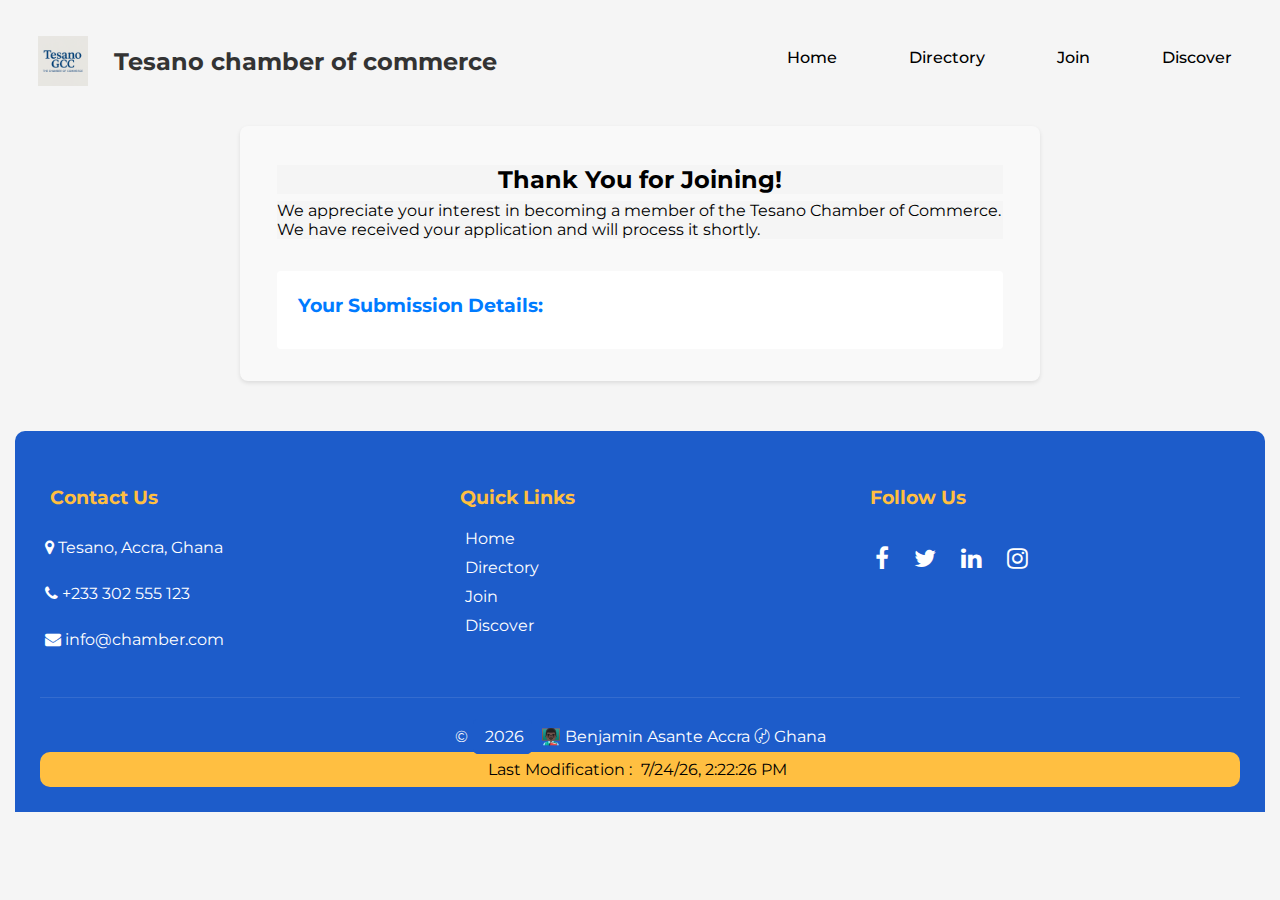
<file: chamber/thankyou.html>
<!DOCTYPE html>
<html lang="en">
<head>
    <meta charset="UTF-8">
    <meta name="viewport" content="width=device-width, initial-scale=1.0">
    <meta name="description" content="Thank you for joining Tesano Chamber of Commerce">
    <meta name="author" content="Benjamin Asante">
    
    <link rel="icon" type="image/png" href="my-favicon/favicon-96x96.png" sizes="96x96" />
    <link rel="icon" type="image/svg+xml" href="my-favicon/favicon.svg" />
    <link rel="shortcut icon" href="my-favicon/favicon.ico" />
    <link rel="apple-touch-icon" sizes="180x180" href="my-favicon/apple-touch-icon.png" />
    <meta name="apple-mobile-web-app-title" content="MyWebSite" />
    <link rel="manifest" href="my-favicon/site.webmanifest" />

    <link rel="preconnect" href="https://fonts.googleapis.com">
    <link rel="preconnect" href="https://fonts.gstatic.com" crossorigin>
    <link href="https://fonts.googleapis.com/css2?family=Montserrat:ital,wght@0,100..900;1,100..900&display=swap" rel="stylesheet">
    <link rel="stylesheet" href="https://cdnjs.cloudflare.com/ajax/libs/font-awesome/4.7.0/css/font-awesome.min.css">
    
    <title>Thank You - TGCC</title>
    <link rel="stylesheet" href="styles/large.css">
    <link rel="stylesheet" href="styles/small.css">
    <link rel="stylesheet" href="styles/join.css">
    
</head>
<body>
    <header>
        <nav>
            <div class="logo">
                <img src="images/logo.webp" loading="lazy" class="logo-img" alt="Directory Site Logo">
                <h1 class="logo-name">Tesano chamber of commerce</h1>
            </div>
            <ul class="nav-links">
                <li><a href="index.html">Home</a></li>
                <li><a href="directory.html">Directory</a></li>
                <li><a href="join.html">Join</a></li>
                <li><a href="discover.html">Discover</a></li>
            </ul>
            <div class="menu-icon" onclick="toggleMenu()">
                <i class="fa fa-bars menu-toggle"></i>
            </div>
        </nav>
    </header>

    <main class="container thank-you-container">
        <h2>Thank You for Joining!</h2>
        <p>We appreciate your interest in becoming a member of the Tesano Chamber of Commerce. We have received your application and will process it shortly.</p>
        
        <div class="form-data">
            <h3>Your Submission Details:</h3>
            <div id="formDataDisplay"></div>
        </div>
    </main>

    <footer>
        <div class="footer-container">
            <div class="footer-section">
                <h3>Contact Us</h3>
                <p><i class="fa fa-map-marker"></i> Tesano, Accra, Ghana</p>
                <p><i class="fa fa-phone"></i> +233 302 555 123</p>
                <p><i class="fa fa-envelope"></i> info@chamber.com</p>
            </div>
            <div class="footer-section">
                <h3>Quick Links</h3>
                <ul>
                    <li><a href="index.html">Home</a></li>
                    <li><a href="directory.html">Directory</a></li>
                    <li><a href="join.html">Join</a></li>
                    <li><a href="discover.html">Discover</a></li>
                </ul>
            </div>
            <div class="footer-section">
                <h3>Follow Us</h3>
                <div class="social-links">
                    <a href="#" aria-label="Facebook"><i class="fa fa-facebook"></i></a>
                    <a href="#" aria-label="Twitter"><i class="fa fa-twitter"></i></a>
                    <a href="#" aria-label="LinkedIn"><i class="fa fa-linkedin"></i></a>
                    <a href="#" aria-label="Instagram"><i class="fa fa-instagram"></i></a>
                </div>
            </div>
        </div>
        <div class="footer-bottom">
            <p>©<span id="currentyear"></span> 👨🏿‍🏫 Benjamin Asante Accra 〄 Ghana</p>
            <p id="lastModified"></p>
        </div>
    </footer>
    <script type="module" src="modules/activeNav.mjs"></script>
    <script src="scripts/directory.js"></script>
    <script type="module" src="modules/thankyou.mjs"></script>
    <script type="module" src="modules/dateInfo.mjs"></script>
</body>
</html>
</file>
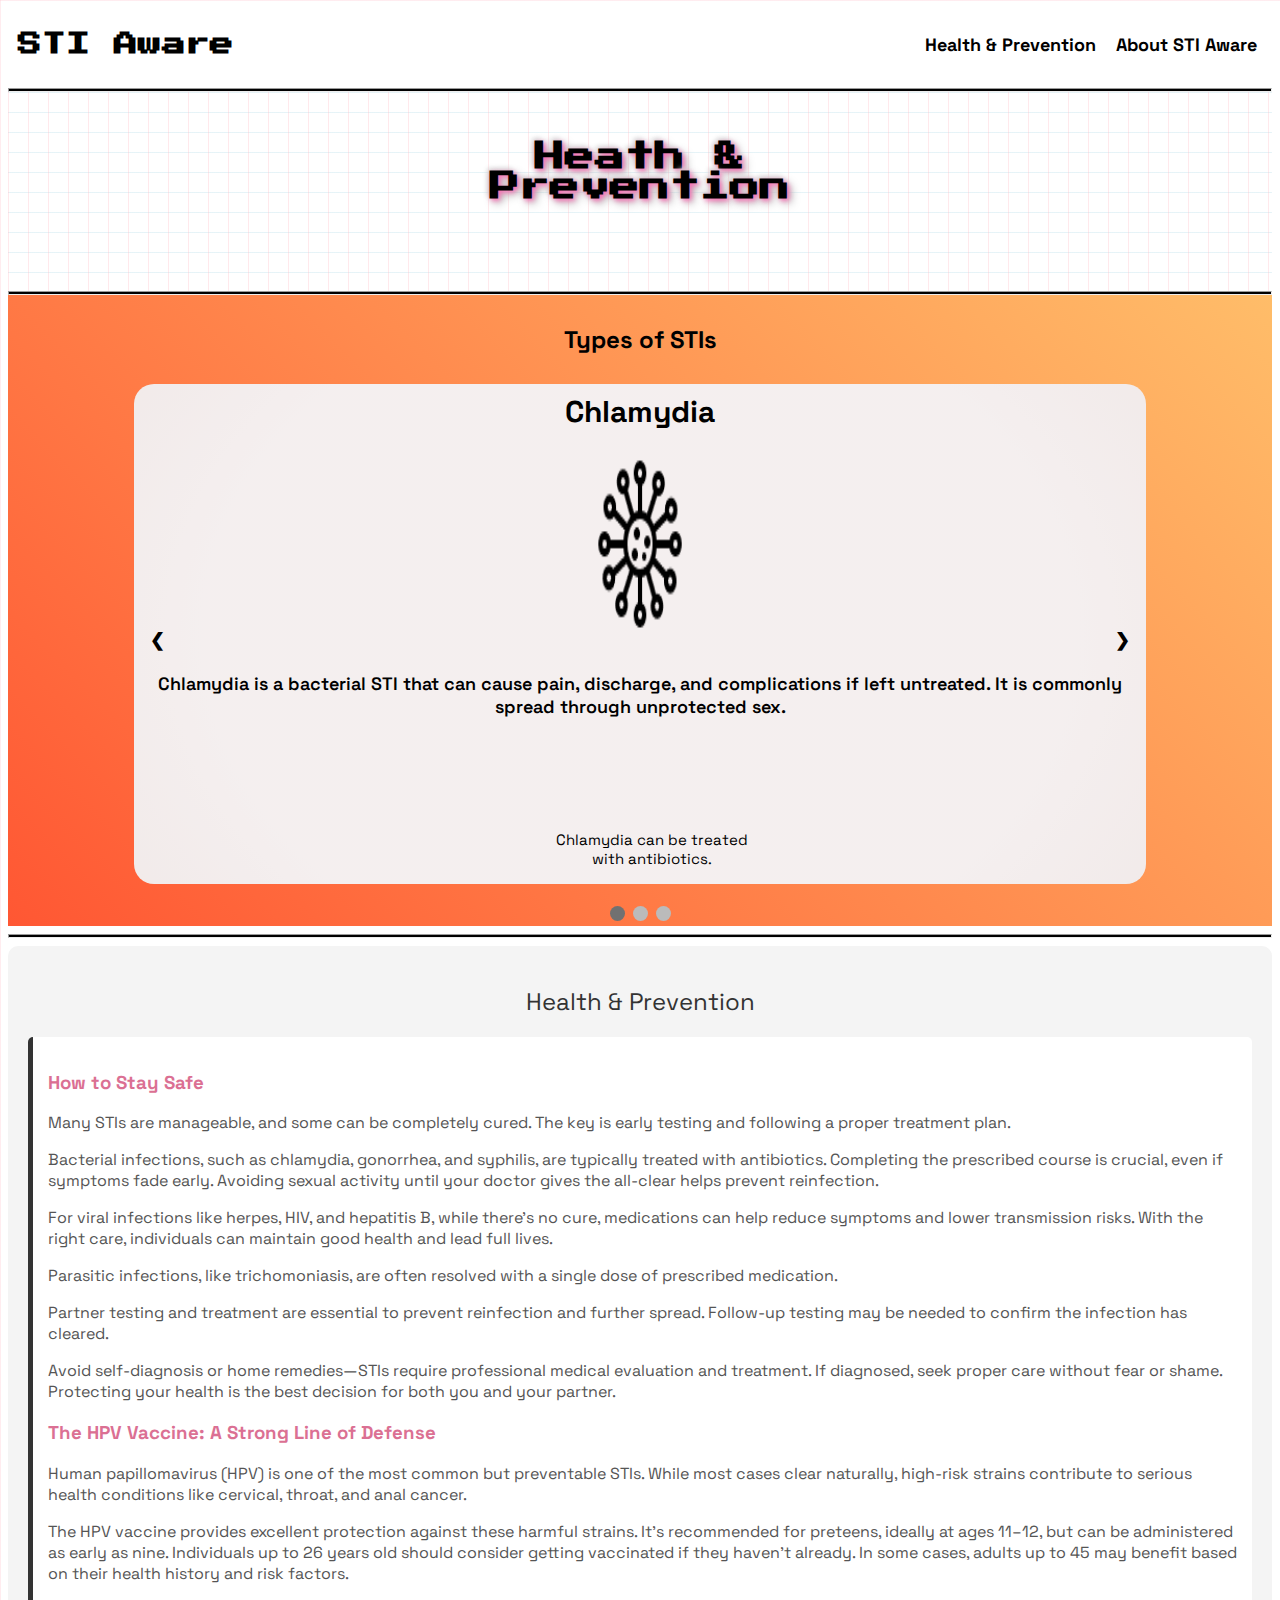
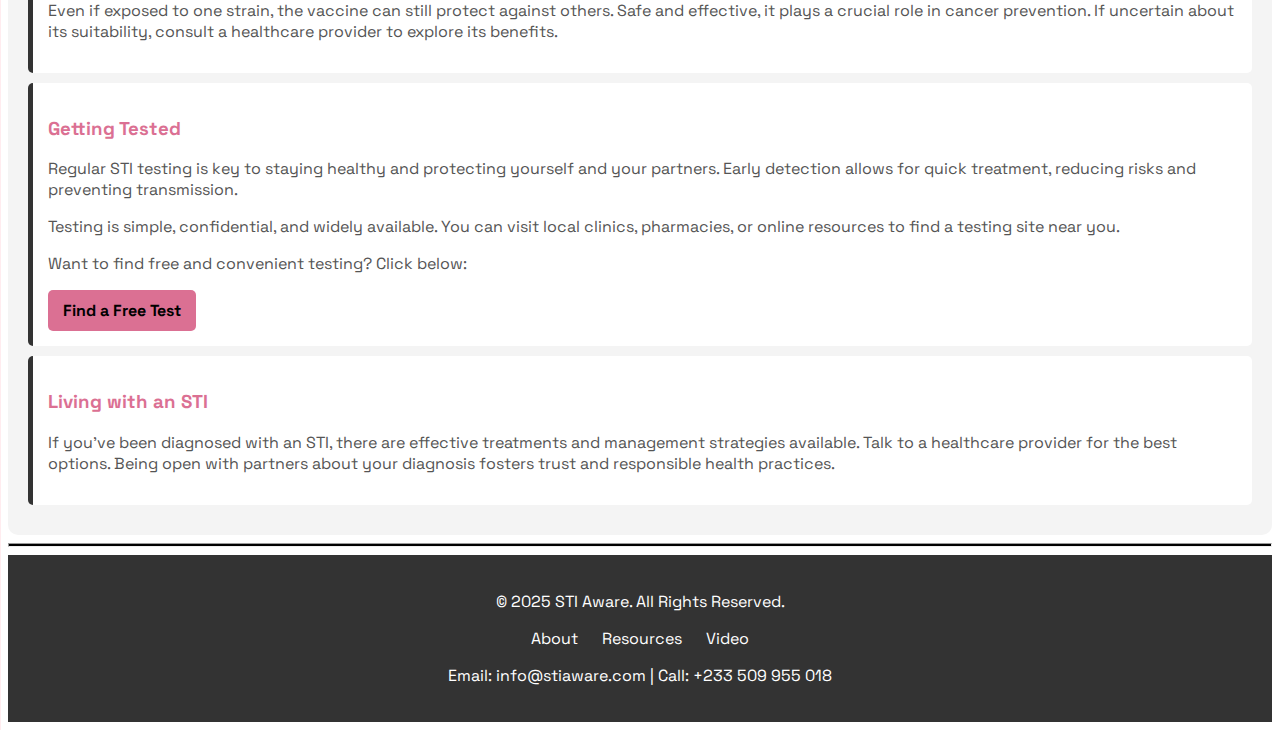
<file: final/Health.html>
<!DOCTYPE html>
<html lang="en">
<head>
    <meta charset="UTF-8">
    <meta name="viewport" content="width=device-width, initial-scale=1.0">
    <meta name="description" content="Page purpose -  STI AWARE -Health & Prevention page">
    <meta name="author" content="Benjamin Asante">


    <meta property="og:title" content="STI Aware: Empowering Health Through Knowledge and Prevention">
    <meta property="og:description" content="Empowering you with clear, helpful information about STIs—prevention, testing, and breaking stigma.">
    <meta property="og:image" content="https://yourwebsite.com/images/STI_Aware_Home.png">
    <meta property="og:url" content="https://yourwebsite.com/">




    <!-- My favicon -->
    <link rel="icon" type="image/png" href="/final/favicon/favicon-96x96.png" sizes="96x96" />
    <link rel="icon" type="image/svg+xml" href="/final/favicon/favicon.svg" />
    <link rel="shortcut icon" href="/final/favicon/favicon.ico" />
    <link rel="apple-touch-icon" sizes="180x180" href="/final/favicon/apple-touch-icon.png" />
    <link rel="manifest" href="/final/favicon/site.webmanifest" />



    <link rel="stylesheet" href="https://cdnjs.cloudflare.com/ajax/libs/font-awesome/4.7.0/css/font-awesome.min.css">

    <link rel="preconnect" href="https://fonts.googleapis.com">
    <link rel="preconnect" href="https://fonts.gstatic.com" crossorigin>
    <link href="https://fonts.googleapis.com/css2?family=Press+Start+2P&display=swap" rel="stylesheet">
    <link href="https://fonts.googleapis.com/css2?family=Space+Grotesk:wght@300..700&display=swap" rel="stylesheet">

    <title>WDD 231 Portfolio</title>

    <link rel="stylesheet" href="../final/styles/small.css">
    <link rel="stylesheet" href="../final/styles/large.css">
    <link rel="stylesheet" href="../final/styles/hero.css">
</head>
<body class="bgcolor">
<header>
    <div class="header-logo">
        <p class="logo-text" onclick="window.location.href='index.html'">STI Aware</p>
    </div>
    <nav class="large">
        <ul class="menulist">
            <li class="active-link"><a href="Health.html" id="sti"> Health & Prevention </a></li>
            <li><a href="About.html" id="sti"> About STI Aware</a></li>
        </ul>
    </nav>
    <nav class="small">
        <div id="mySidepanel" class="sidepanel">
            <button class="closebtn" onclick="closeNav()">&times;</button>
            <a href="Health.html" id="sti"> Health & Prevention </a>
            <a href="About.html" id="sti"> About STI Aware</a>
        </div>
        <button class="openbtn" onclick="openNav()">&#9776;</button>
    </nav>
</header>

<hr class="hr1">

<div class="hero-2">
    <h1 class="hero-text2 gradient-shadow">
        Heath & <br>Prevention
    </h1>
</div>

<main>
    <div class="bg-color-v">
        <hr class="hr1">
        <p class="text-rl">
            Types of STIs
        </p>

        <div class="slideshow-container bg-color-d">

            <div class="mySlides fade">
                <div class="numbertext">Chlamydia</div>
                <img src="images/chlamydia@2x.webp" class="slide-img"  alt="Chlamydia Image">
                <p class="font-p-l centered pd">Chlamydia is a bacterial STI that can cause pain, discharge, and complications if left untreated. It is commonly spread through unprotected sex.</p>
                <br>
                <div class="text">Chlamydia can be treated<br>with antibiotics.</div>
            </div>

            <div class="mySlides fade">
                <div class="numbertext">Gonorrhea</div>
                <br>
                <img src="images/gonorrhea.webp" class="slide-img"  alt="Gonorrhea Image">
                <p class="font-p-l centered pd">Gonorrhea is a bacterial infection that affects the reproductive tract and other parts of the body. Symptoms may include painful urination and abnormal discharge.</p>
                <br>
                <div class="text">Early treatment is essential to prevent complications.</div>
            </div>

            <div class="mySlides fade">
                <div class="numbertext">Syphilis</div>
                <br>
                <img src="images/syphilis-alt@2x.webp" class="slide-img" alt="Syphilis Image">
                <p class="font-p-l centered pd">Syphilis is a bacterial STI that progresses in stages. If untreated,it can lead to serious health issues, including neurological and cardiovascular problems.</p>
                <br>
                <div class="text">Syphilis is curable with appropriate antibiotics.</div>
            </div>

            <div class="mySlides fade">
                <div class="numbertext">HPV (Human Papillomavirus)</div>
                <img src="images/hpv@2x.webp" class="slide-img"  alt="HPV Image">
                <p class="font-p-l centered pd">HPV is a viral STI that can cause genital warts and increase the risk of certain cancers.Many strains have no symptoms but can still be transmitted.</p>
                <br>
                <br>
                <div class="text">Vaccination is available to prevent HPV infection.</div>
            </div>

            <div class="mySlides fade">
                <div class="numbertext">Herpes</div>
                <img src="images/sti@2x.webp" class="slide-img"  alt="Herpes Image">
                <p class="font-p-l centered pd">Herpes is a viral STI that causes recurrent outbreaks of painful sores. It spreads through skin-to-skin contact, including kissing and sexual activities.</p>
                <br>
                <br>
                <div class="text">While there is no cure, antiviral<br> medications help manage outbreaks.</div>
            </div>

            <a class="prev" onclick="plusSlides(-1)">❮</a>
            <a class="next" onclick="plusSlides(1)">❯</a>

        </div>
        <br>

        <div style="text-align:center">
            <span class="dot" onclick="currentSlide(1)"></span>
            <span class="dot" onclick="currentSlide(2)"></span>
            <span class="dot" onclick="currentSlide(3)"></span>
        </div>
    </div>

    <hr class="hr1">

    <section class="health-prevention">
        <h2>Health & Prevention</h2>

        <article class="safety">
            <h3>How to Stay Safe</h3>
            <p>Many STIs are manageable, and some can be completely cured. The key is early testing and following a proper treatment plan.</p>

            <p>Bacterial infections, such as chlamydia, gonorrhea, and syphilis, are typically treated with antibiotics. Completing the prescribed course is crucial, even if symptoms fade early. Avoiding sexual activity until your doctor gives the all-clear helps prevent reinfection.</p>

            <p>For viral infections like herpes, HIV, and hepatitis B, while there’s no cure, medications can help reduce symptoms and lower transmission risks. With the right care, individuals can maintain good health and lead full lives.</p>

            <p>Parasitic infections, like trichomoniasis, are often resolved with a single dose of prescribed medication.</p>

            <p>Partner testing and treatment are essential to prevent reinfection and further spread. Follow-up testing may be needed to confirm the infection has cleared.</p>

            <p>Avoid self-diagnosis or home remedies—STIs require professional medical evaluation and treatment. If diagnosed, seek proper care without fear or shame. Protecting your health is the best decision for both you and your partner.</p>

            <h3>The HPV Vaccine: A Strong Line of Defense</h3>
            <p>Human papillomavirus (HPV) is one of the most common but preventable STIs. While most cases clear naturally, high-risk strains contribute to serious health conditions like cervical, throat, and anal cancer.</p>

            <p>The HPV vaccine provides excellent protection against these harmful strains. It’s recommended for preteens, ideally at ages 11–12, but can be administered as early as nine. Individuals up to 26 years old should consider getting vaccinated if they haven’t already. In some cases, adults up to 45 may benefit based on their health history and risk factors.</p>

            <p>Even if exposed to one strain, the vaccine can still protect against others. Safe and effective, it plays a crucial role in cancer prevention. If uncertain about its suitability, consult a healthcare provider to explore its benefits.</p>
        </article>


        <article class="testing">
            <h3>Getting Tested</h3>
            <p>Regular STI testing is key to staying healthy and protecting yourself and your partners. Early detection allows for quick treatment, reducing risks and preventing transmission.</p>

            <p>Testing is simple, confidential, and widely available. You can visit local clinics, pharmacies, or online resources to find a testing site near you.</p>

            <p>Want to find free and convenient testing? Click below:</p>
            <a href="https://www.freetest.me/" class="test-button" target="_blank" rel="noopener noreferrer" >Find a Free Test</a>
        </article>


        <article class="living-with-sti">
            <h3>Living with an STI</h3>
            <p>If you’ve been diagnosed with an STI, there are effective treatments and management strategies available. Talk to a healthcare provider for the best options. Being open with partners about your diagnosis fosters trust and responsible health practices.</p>
        </article>
    </section>

</main>

<hr class="hr1">


<footer class="site-footer">
    <p>&copy; 2025 STI Aware. All Rights Reserved.</p>
    <nav>
        <a href="About.html">About</a>
        <a href="Health.html">Resources</a>
        <a href="video/Recording 6-13 at 21.30.webm">Video</a>
    </nav>
    <p>Email: info@stiaware.com | Call: +233 509 955 018</p>
</footer>


<script src="scripts/main.js"></script>
<script src="scripts/Youtube-Api.js"></script>
<script type="module" src="modules/facts.mjs"></script>
<script>
    let slideIndex = 1;
    showSlides(slideIndex);

    function plusSlides(n) {
        showSlides(slideIndex += n);
    }

    function currentSlide(n) {
        showSlides(slideIndex = n);
    }

    function showSlides(n) {
        let i;
        let slides = document.getElementsByClassName("mySlides");
        let dots = document.getElementsByClassName("dot");
        if (n > slides.length) {slideIndex = 1}
        if (n < 1) {slideIndex = slides.length}
        for (i = 0; i < slides.length; i++) {
            slides[i].style.display = "none";
        }
        for (i = 0; i < dots.length; i++) {
            dots[i].className = dots[i].className.replace(" active", "");
        }
        slides[slideIndex-1].style.display = "block";
        dots[slideIndex-1].className += " active";
    }
</script>

</body>
</html>
</file>
<file: styles/small.css>
* {
  margin: 0;
  padding: 0;
  font-family: "Montserrat", sans-serif;
}

html,
body {
  height: 100%;
  font-family: "Montserrat", sans-serif;
  line-height: 1.6;
  overflow-x: hidden;
}

body {
  display: flex;
  flex-direction: column;
}

main {
  flex: 1;
}

.img-header {
  display: flex;
  gap: 30px;
  padding: 20px;
  max-width: fit-content;
  margin-left: auto;
  margin-right: auto;
}

.img-header h3{
  display: flex;
  align-items: center;
  justify-content: center;
}

header {
  padding: 10px 30px;
  display: flex;
  align-items: center;
  justify-content: space-between;
  background-color: lightgreen;
  position: relative;
  height: 70px;
}


nav ul {
  position: absolute;
  top: 70px;
  left: 0;
  right: 0;
  flex-direction: column;
  text-align: center;
  background-color: lightgreen;
  gap: 0;
  overflow: hidden;
  display: none;
}

nav ul li {
  list-style-type: none;
  font-size: larger;
  padding: 20px;
}

nav ul li a {
  text-decoration: none;
  color: black;
  font-weight: 700;
  font-size: larger;
  margin-left: 10px;
  margin-right: 10px ;
}

.menu-icon {
  display: block;
  color: black;
  font-size: 30px;
}

.cancel-icon:before {
  content: "\f00d";
}

#menulist {
  transition: all 0.5s;
}



a:hover {
  color: forestgreen;
  border-radius: 5px;
  text-decoration: underline;
}

.home{
  margin: 10px 10px ;
  font-weight: 300;
}

.profile {
  width: 60px;
  height: 60px;
  margin: 5px;
}

.Accra {
  width: 95%;
  height: 160px;
  display: flex;
  justify-content: center;
  align-items: center;
  margin: 10px;
}

img.profile {
  object-fit: contain; 
  aspect-ratio: 385 / 513;
}

figure {
  display: flex;
  flex-direction: column;
  align-items: center; 
  max-width: 100%; 
}

.photo {
  width: 100%;
  height: auto;
  max-width: 385px; 
}

figcaption {
  text-align: center;
  margin-top: 8px; 
}


.center-body {
  margin-top: 30px;
  display: block;
  justify-content: center;
  align-items: center;
  gap: 40px;
  max-width: fit-content;
  margin-inline: auto;
}

.course-work {
  width: 350px;
  height: 300px;
  margin: 10px;
  border: 1px solid whitesmoke;
  border-radius: 10px;
  box-shadow: 0 4px 8px 0 rgba(0, 0, 0, 0.2), 0 6px 20px 0 rgba(0, 0, 0, 0.19);
}

.country {
  width: 350px;
  height: 250px;
  margin: 10px;
  border: 1px solid whitesmoke;
  border-radius: 10px;
  box-shadow: 0 4px 8px 0 rgba(0, 0, 0, 0.2), 0 6px 20px 0 rgba(0, 0, 0, 0.19);
}


.course-title {
  text-align: center;
  font-size: 20px;
  font-weight: bold;
  background-color: lightgreen;
  border-radius: 10px 10px 0 0;
}


ul {
  list-style-position: inside;
  padding: 10px;
  font-size: 15px;
  font-weight: bold;
}

.country-title {
  text-align: center;
  font-size: 20px;
  font-weight: bold;
  background-color: lightgreen;
  border-radius: 10px 10px 0 0;
}



.courses-content {
  display: block;
  width: 350px;
  height: 550px;
  margin: 10px;
  border: 1px solid whitesmoke;
  border-radius: 10px;
  box-shadow: 0 4px 8px 0 rgba(0, 0, 0, 0.2), 0 6px 20px 0 rgba(0, 0, 0, 0.19);
  max-width: fit-content;
  margin-inline: auto;
}



.icons {
  display: flex;
  gap: 10px;
  justify-content: center; 
  align-items: center; 
  padding: 20px;
}

button {
  padding: 10px 20px;
  font-size: 16px;
  border: none;
  cursor: pointer;
  border-radius: 5px;
  transition: all 0.3s ease-in-out;
}



button:hover {
  opacity: 0.8;
  transform: scale(1.05); 
}






.course-list {
    list-style: none;
    padding: 0;
    margin: 0;
    display: flex;
    flex-direction: column;
    gap: 10px;
    width: 100%;
    max-width: 300px;
    margin: 0 auto;
}

.course-item {
    padding: 12px 20px;
    margin: 0;
    background-color: #f0f0f0;
    border: none;
    border-radius: 6px;
    cursor: pointer;
    transition: all 0.3s ease;
    box-shadow: 0 2px 4px rgba(0, 0, 0, 0.1);
    font-family: 'Montserrat', sans-serif;
    font-weight: 500;
    width: 100%;
    box-sizing: border-box;
    text-align: center;
}

.course-item:hover {
    transform: translateY(-2px);
    box-shadow: 0 4px 6px rgba(0, 0, 0, 0.15);
}

.course-item.completed {
    background-color: #90EE90;
    color: #1a472a;
}

.course-item.completed:hover {
    background-color: #98FB98;
}

.icons button {
  padding: 0.5rem 1rem;
  margin: 0.5rem;
  border: none;
  border-radius: 4px;
  cursor: pointer;
  background-color: lightgreen;
  color: black;
  transition: background-color 0.3s;
}

.icons button:hover {
  background-color: orange;
}



footer {
  background-color: lightgreen;
  color: black;
  text-align: center;
  padding: 1rem;
  width: 100%;
  margin-top: 0;
}

.last-modified {
  color: #ffd700;
  font-size: 0.9rem;
  margin-top: 0.5rem;
}

.course-count {
    text-align: center;
    font-weight: 500;
    margin: 10px 0;
    color: #333;
}
</file>
<file: styles/large.css>
@media screen and (min-width: 768px){
    nav ul {
        position: static;
        flex-direction: row;
        display: flex;
        gap: 100px;
        justify-content: space-evenly;
        align-items: center;
        background-color: gray;
      }

      nav{
        width: 100%;
        background-color: gray;
        display: flex;
        justify-content: space-evenly;
        align-items: center;
      }

      .menu-list{
        max-width: fit-content;
        margin-left: auto;
        margin-right: auto;
        
      }


      .home{
        margin: 20px 20px ;
        font-weight: 400;
      }

      .img-header {
        display: flex;
        gap: 30px;
        justify-content: space-between;
      }
    
      .img-header h3{
        font-size: x-large;
      }

      header{
        display: block;
        height: auto;
        padding: 0 ;
      }

      
      .menu-icon {
        display: none;
      }

      main {
        margin: 0 auto;
    }


    .profile{
        width: 100px;
        height: 100px;
    }
    
    .Accra{
        height: 300px;
    }


    .center-body{
        margin-top: 30px;
        display: flex;
        justify-content: center;
        align-items: center;
        gap: 30px;
    }

    .course-work{
        width: 740px;
        height: 400px;
        margin: 10px;
    }

    .country{
        width: 550px;
        height: 400px;
        margin: 10px;
    }

    .course-cards {
      grid-template-columns: repeat(auto-fill, minmax(300px, 1fr));
  }

  .courses-content {
      width: 80%;
      max-width: none;
      height: auto;
      min-height: 500px;
  }

  .course-list {
      max-width: 90%;
      display: grid;
      grid-template-columns: repeat(auto-fit, minmax(200px, 1fr));
      gap: 20px;
      padding: 20px;
  }

  .course-item {
      width: auto;
  }
    
}
</file>
<file: final/styles/small.css>
body {
    font-family: "Space Grotesk", sans-serif;
    background-color: #F5F5F5;

}

.bgGrid{
    background-size: 40px 40px;
    background-image: linear-gradient(to right, #eef2ff 1px, transparent 1px),linear-gradient(to bottom, #eef2ff 1px, transparent 1px) ;
}

.bgcolor{
    background-image:
            linear-gradient(to right, rgba(255, 192, 203, 0.3) 1px, transparent 1px),
            linear-gradient(to bottom, rgba(255, 192, 203, 0.3) 1px, transparent 1px);
    background-color: #ffffff;
}

.text-gradient-shadow {
    font-size: 48px;
    font-weight: bold;
    color: black;
    text-shadow:
            2px 2px 5px #ff69b4,
            -2px -2px 5px #ffffff,
            4px 4px 10px #add8e6;
}

.Highlight {
    font-size: 50px;
    transition: transform 0.3s ease-in-out;
}

.Highlight:hover {
    transform: scale(1.05);
    color: #666666;
}

.section-text{
    text-align: center;
    font-size: xxx-large;
    font-weight: 600;
    margin: 5px 90px 0 ;
    padding: 10px;
}

.section-title{
    text-align: center;
    font-size: xxx-large;
    font-weight: 600;
}


.font-fam{
    font-family: "Press Start 2P", system-ui;
}

.font-p{
    font-size: medium;
    font-weight: 500;
}

.font-p-l{
    font-size: large;
    font-weight: 600;
}

.font-p-left{
    font-size: medium;
    font-weight: 600;
    text-align: center;
}

.video-text h2{
    font-size: xxx-large;
    font-weight: 600;
    text-align: center;
}

.bg-color-v{
    background: linear-gradient(45deg, #ff5733, #ffbd69);
}

.bg-color-v2{
    background-image: linear-gradient(to top, #e8198b 0%, #c7eafd 100%);
}

.bg-color-d{
    background-image: radial-gradient(73% 147%, #EADFDF 59%, #ECE2DF 100%), radial-gradient(91% 146%, rgba(255,255,255,0.50) 47%, rgba(0,0,0,0.50) 100%);
    background-blend-mode: screen;
}

.mt-0{
    margin-top: 0;
}

.pd{
    padding: 10px;
}


.hl-text {
    font-size: 20px;
    font-weight: 500;
    color: #333;
    padding: 15px;
    text-align: left;
    line-height: 2;
    max-width: 500px;
    margin: 5px auto;
    animation: fadeIn 1s ease-in-out;
}


.site-footer {
    background-color: #333;
    color: white;
    text-align: center;
    padding: 20px;
}

.site-footer nav a {
    color: white;
    margin: 0 10px;
    text-decoration: none;
}

.site-footer nav a:hover {
    text-decoration: underline;
}






@keyframes fadeIn {
    0% { opacity: 0; transform: translateY(10px); }
    100% { opacity: 1; transform: translateY(0); }
}

.gradient-shadow {
    font-size: 25px;
    font-weight: bold;
    color: #333333;
    text-shadow:
            2px 2px 5px hotpink,
            -2px -2px 5px #d3d3d3,
            4px 4px 10px #a9a9a9;
}





.lightShadow {
    position: relative;
    overflow: hidden;
}

.blueShadow {
    box-shadow: 0px 14px 55px rgba(106, 96, 255, 0.35);
}

.lightShadow p {
    position: relative;
    z-index: 2;
}

.lightShadow::after {
    position: absolute;
    content: '';
    background: navy;
    opacity: 0.04;
    width: 100%;
    height: 100%;
    top: 0;
    right: 100%;
    transition-duration: 200ms;
    z-index: 0;
}

.lightShadow:hover::after {
    transform: translateX(100%);
}

.sidepanel  {
    width: 0;
    position: fixed;
    z-index: 1;
    height: 250px;
    top: 0;
    left: 0;
    background-color: #111;
    overflow-x: hidden;
    transition: 0.5s;
    padding-top: 60px;
}



.sidepanel a {
    padding: 8px 8px 8px 32px;
    text-decoration: none;
    font-size: 25px;
    color: #818181;
    display: block;
    transition: 0.3s;
}

.sidepanel a:hover {
    color: #f1f1f1;
}

.sidepanel .closebtn {
    position: absolute;
    top: 0;
    right: 25px;
    font-size: 36px;
}





.openbtn {
    position: fixed;
    bottom: 20px;
    right: 20px;
    z-index: 1000;
    font-size: 20px;
    cursor: pointer;
    background-color: #111;
    color: white;
    padding: 10px 15px;
    border: none;
    border-radius: 50px;
}



.openbtn:hover {
    background-color:#444;
}

.logo-text{
    font-size: x-large;
    cursor: pointer;
    font-weight: bold;
    font-family: "Press Start 2P", system-ui;
    text-align: center;
}

.large{
    display: none;
}

.hr1{
    color: black;
    font-weight: 500;
    height: 2px;
    background-color: black;

}

#player {
    max-width: 400px;
    margin: 2rem auto;
    aspect-ratio: 16/9;
}

.video{
    display: flex;
    flex-direction: column;
    justify-content: center;
    align-items: center;
    padding: 20px ;
    margin: 0;
}


.awareness-section {
    padding: 40px;
    border-radius: 10px;
    text-align: center;
    box-shadow: 0 4px 10px rgba(0, 0, 0, 0.2);
    color: #333333;
}




.cta-section {
    background: linear-gradient(45deg, #ff5733, #ffbd69);
    padding: 40px;
    border-radius: 10px;
    text-align: center;
    color: #fff;
}

.cta-btn {
    background: black;
    color: #ff5733;
    font-size: 18px;
    padding: 12px 24px;
    border: none;
    border-radius: 5px;
    cursor: pointer;
    transition: 0.3s;

}

.cta-btn:hover {
    background: #ffbd69;
    color: #fff;
}


.facts-section {
    padding: 40px;
    background-color: #fff;
}

.facts-grid {
    display: flex;
    justify-content: center;
    gap: 20px;
    flex-wrap: wrap;
}

.fact-box {
    background: #ffbd69;
    padding: 20px;
    border-radius: 8px;
    text-align: center;
    width: 200px;
    box-shadow: 0 4px 10px rgba(0, 0, 0, 0.2);
    opacity: 0;
    transform: translateY(30px);
    transition: opacity 0.8s ease-out, transform 0.8s ease-out;
}

.fact-box.show {
    opacity: 1;
    transform: translateY(0);
}

.fact-box h3 {
    font-size: 28px;
    color: #ff5733;
    margin-bottom: 10px;
}



.text-rl{
    font-size: x-large;
    font-weight: 700;
    text-align: center;
    padding: 5px;
}

.hr-r{
    color: black;
    width: 60% ;
    font-weight: 500;
    height: 4px;
    background-color: black;
    margin-right:0 ;
}


.mySlides {

    text-align: center;
}
img {
    vertical-align: middle;
}

.slide-img{
    width: 100px;
    height: 200px;

}

.slideshow-container {
    width: 80%;
    height: 500px;
    position: relative;
    margin: auto;
    border-radius: 20px;
}

.prev, .next {
    cursor: pointer;
    position: absolute;
    top: 50%;
    width: auto;
    padding: 16px;
    margin-top: -22px;
    color: black;
    font-weight: bold;
    font-size: 18px;
    transition: 0.6s ease;
    border-radius: 0 3px 3px 0;
    user-select: none;
}

.next {
    right: 0;
    border-radius: 3px 0 0 3px;
}

.prev:hover, .next:hover {
    background-color: rgba(0,0,0,0.8);
}

.text {
    color: black;
    font-size: 15px;
    padding: 8px 12px;
    position: absolute;
    bottom: 8px;
    width: 100%;
    text-align: center;
}

.numbertext {
    color: black;
    font-size: 30px;
    font-weight: bold;
    padding: 8px 12px;
    margin: 5px auto;
}

.dot {
    cursor: pointer;
    height: 15px;
    width: 15px;
    margin: 0 2px;
    background-color: #bbb;
    border-radius: 50%;
    display: inline-block;
    transition: background-color 0.6s ease;
}

.active, .dot:hover {
    background-color: #717171;
}

.fade {
    animation-name: fade;
    animation-duration: 1.5s;
}

@keyframes fade {
    from {opacity: .4}
    to {opacity: 1}
}

@media only screen and (max-width: 300px) {
    .prev, .next,.text {font-size: 11px}
}



.health-prevention {
    background-color: #f4f4f4;
    padding: 20px;
    border-radius: 10px;
}

.health-prevention h2 {
    text-align: center;
    color: #333;
    font-weight: 400;
}

.health-prevention article {
    background: white;
    padding: 15px;
    margin: 10px 0;
    border-left: 5px solid #333333;
    border-radius: 5px;
}

.health-prevention article h3 {
    color: palevioletred;
}

.health-prevention article p {
    color: #555;
}

.test-button {
    display: inline-block;
    background-color: palevioletred;
    color: black;
    padding: 10px 15px;
    border-radius: 5px;
    text-decoration: none;
    font-weight: bold;
}

.test-button:hover {
    background-color: #0056b3;
}

.hero-2{
    height: 200px;
    margin: -20px 0 -9px 0;
    background-image:
            linear-gradient(to right, rgba(255, 182, 193, 0.3) 1px, transparent 1px),
            linear-gradient(to bottom, rgba(173, 216, 230, 0.3) 1px, transparent 1px);
    background-size: 20px 20px;
    background-color: #ffffff;
    align-items: center;
}

.hero-text2{
    padding-top:50px;
    font-size: 30px;
    font-family: "Press Start 2P", system-ui;
    color: black;
    text-align: center;
}



.about-sti-aware {
    background-color: #f9f9f9;
    padding: 40px;
    border-radius: 10px;
    text-align: center;
    max-width: 800px;
    margin: 20px auto;
}

.about-sti-aware h2 {
    color: #333;
    font-size: 28px;
    margin-bottom: 20px;
}

.about-sti-aware h3 {
    color: #333;
    font-size: 22px;
    margin-top: 30px;
    font-family: "Press Start 2P", system-ui;
}

.about-sti-aware p {
    color: #555;
    font-size: 16px;
    line-height: 1.6;
}

.about-sti-aware ul {
    list-style-type: none;
    padding: 0;
    text-align: left;
    max-width: 600px;
    margin: 0 auto;
}

.about-sti-aware ul li {
    background: white;
    padding: 12px;
    margin: 8px 0;
    border-left: 5px solid pink;
    border-radius: 5px;
    font-size: 16px;
}


.about-sti-aware {
    box-shadow: 0px 4px 10px rgba(0, 0, 0, 0.1);
    animation: fadeIn 1s ease-in-out;
}

@keyframes fadeIn {
    from { opacity: 0; }
    to { opacity: 1; }
}


#open-modal {
    display: inline-block;
    background-color: palevioletred;
    color: black;
    padding: 12px 18px;
    border: none;
    border-radius: 5px;
    font-size: 16px;
    font-weight: bold;
    cursor: pointer;
    margin-top: 20px;
}



.modal {
    display: none;
    position: fixed;
    top: 0;
    left: 0;
    width: 100%;
    height: 100%;
    background-image: linear-gradient(to top, #e8198b 0%, #c7eafd 100%);
    justify-content: center;
    align-items: center;
}

.modal-content {
    background: white;
    padding: 30px;
    width: 90%;
    max-width: 500px;
    border-radius: 10px;
    text-align: center;
    box-shadow: 0px 4px 15px rgba(0, 0, 0, 0.2);
    transform: scale(0.8);
    transition: transform 0.3s ease-in-out;
}

.modal.show .modal-content {
    transform: scale(1);
}

#close-modal {
    cursor: pointer;
    font-size: 24px;
    color: #888;
    position: absolute;
    top: 15px;
    right: 20px;
}

#close-modal:hover {
    color: #333;
}

.modal-content h3 {
    color: hotpink;
    margin-bottom: 15px;
}

.modal-content p {
    color: #555;
    font-size: 16px;
    line-height: 1.6;
}

.modal-content ul {
    list-style-type: none;
    padding: 0;
}

.modal-content ul li {
    background: #f4f4f4;
    padding: 10px;
    margin: 5px 0;
    border-top: 5px solid #333333;
    border-radius: 5px;
}


.join-form {

    padding: 20px;
    border-radius: 8px;
    max-width: 500px;
    margin: 20px auto;
    text-align: left;
    box-shadow: 0px 4px 10px rgba(0, 0, 0, 0.1);
    background-image: linear-gradient(to top, #f77062 0%, #fe5196 100%);
}

.join-form label {
    display: block;
    margin-top: 10px;
    font-weight: bold;
    color: black;
}

.join-form input, .join-form select {
    width: 90%;
    padding: 10px;
    margin-top: 5px;
    border: 1px solid #ccc;
    border-radius: 5px;
}

.join-form button {
    background-color: black;
    color: white;
    padding: 10px 15px;
    border: none;
    border-radius: 5px;
    cursor: pointer;
    margin-top: 15px;
    font-weight: bold;
}

.join-form button:hover {
    background-color: hotpink;
}


.closebtn {
    background: inherit; 
    color: white;
    font-size: 24px;
    font-weight: bold;
    border: none;
    padding: 10px 15px;
    cursor: pointer;
    border-radius: 50%;
    display: inline-flex;
    align-items: center;
    justify-content: center;
    transition: background 0.3s ease, transform 0.2s ease;
}


.closebtn-container {
    position: fixed;
    top: 8px;
    right: 8px;
}
</file>
<file: final/styles/large.css>
@media screen and (min-width: 768px) {
    header{
        display: flex;
        flex-direction: row;
        justify-content: space-between;
        align-items: center;
        padding: 0 10px;
    }



    .small{
        display: none;
    }

    .large{
        display: flex;
        flex-direction: row;
        justify-content: space-between;
        align-items: center;
    }

    .menulist{
        display: flex;
        flex-direction: row;
        justify-content: space-between;
        gap: 10px;
        list-style: none;
    }



    #sti{
        color: black;
        font-size: large;
        text-decoration: none;
        font-weight: bolder;
        padding: 5px;
    }

    #sti:hover{
        color: #666666;
        text-decoration-line: underline;
        text-decoration-style: dotted;
    }


    #player {
        max-width: 800px;
        margin: 2rem auto;
        aspect-ratio: 16/9;
    }

    .video{
        display: flex;
        flex-direction: row;
        justify-content: space-between;
        align-items: center;
        align-content: center;
    }

    .video-text{
        width: 50%;
        height: auto;
    }

    #player{
        width: 50%;
        height: auto;
    }
}
</file>
<file: final/styles/hero.css>
.hero {
    margin: -9px 0;
    display: flex;
    justify-content: space-between;
    align-items: center;
    padding: 2rem;
    gap: 2rem;
    text-align: center;
    font-family: "Press Start 2P", system-ui;
    font-weight: bold;
    line-height: 1.5;
    height: 300px;
    background-image:
            linear-gradient(to right, rgba(255, 182, 193, 0.3) 1px, transparent 1px),
            linear-gradient(to bottom, rgba(173, 216, 230, 0.3) 1px, transparent 1px);
    background-size: 20px 20px; /* Controls box size */
    background-color: #ffffff;
}

.hero-content {
    flex: 1;
    max-width: 600px;
    margin: 30px auto;
    padding: 10px;
}

.hero-content h1,
.hero-content p {
    color: #333;
}

.hero-content p{
    font-family: "Space Grotesk", sans-serif;
}

.text-gradient-shadow {
    font-size: 48px;
    font-weight: bold;
    color: #333333;
    text-shadow:
        2px 2px 5px hotpink,
        -2px -2px 5px #d3d3d3,
        4px 4px 10px #a9a9a9;
}


.hero-content h1 {
    font-size: 2rem;
    margin-bottom: 0.5em;
    color: black;
}

.hero-content p {
    font-weight: 600;
    padding-top: 5px;
    font-size: x-large;
}


.cta-button {
    display: inline-block;
    margin: 10px 8px 10px 10px;
    padding: 0.55em 8px;
    text-decoration: none;
    background-color: white;
    border-radius: 10px;
    color: black;
}






@media (max-width: 768px) {
    .hero {
        flex-direction: column-reverse;
        text-align: center;
        padding: 0.1rem;
        line-height: 1.3;
        height: 400px;
    }

    .hero-content h1{
        font-size: 1.5rem;
    }

    .cta-button {
        margin: 8px 5px 8px 8px;
    }

}
</file>
<file: chamber/styles/large.css>
* {
    margin: 7px 5px 0 5px;
    box-sizing: border-box;
    background-color: whitesmoke;
    font-family: "Montserrat", sans-serif;
}


nav {
    display: flex;
    justify-content: space-between;
    align-items: center;
    padding: 0.5rem 0.5rem;
}


.logo {
    display: flex;
    align-items: center;
    gap: 1rem;
}

.logo-img {
    width: 50px;
    height: 50px;
}

.logo-name {
    font-family: 'Montserrat', sans-serif;
    font-size: 1.5rem;
    font-weight: 700;
    color: #333;
    background-color: whitesmoke;
}

.nav-links {
    display: flex;
    gap: 2rem;
    list-style: none;
    margin: 0;
    padding: 0;
}

.nav-links a {
    text-decoration: none;
    color: #333;
    font-family: 'Montserrat', sans-serif;
    font-weight: 500;
    transition: color 0.3s ease;
    background-color: whitesmoke;
}

.nav-links a:hover {
    color: #1D5CCA;
    text-decoration: underline;
}

.menu-icon {
    display: none;
    cursor: pointer;
    font-size: 1.5rem;
}

main {
    padding: 1em 0.5em;
}

.hero {
    text-align: left;
    padding: 1em;
    background-color: #FFBF41;
    border-radius: 10px;
}


.hero .hero-content {
    margin: 30px 10px;
    padding: 10px;
    background-color: #FFBF41;
}


.hero .hero-content h1,
.hero .hero-content p {
    background-color: #FFBF41;
    color: #333;
}


.hero .hero-content h1 {
    font-size: 2rem;
    margin-bottom: 0.5em;
    color: black;
}

.hero .hero-content p {
    font-weight: 500;
    padding-top: 5px;
}

.cta-button {
    display: inline-block;
    margin: 20px 10px;
    padding: 0.55em 8px;
    text-decoration: none;
    background-color: black;
    border-radius: 5px;
    color: white;
}

.business-theme {
    margin: 40px 0px;
    text-align: center;
    gap: 10px;
}

.hr1 {
    width: 30%;
    margin: 0 auto;
    border: 2px solid #FFBF41;
}

.icons {
    display: flex;
    justify-content: center;
    align-items: center;
    gap: 2rem;
}

.icons button {
    width: 100px;
    height: 50px;
    color: black;
    background-color: #FFBF41;
    border: 2px solid #FFBF41;
    border-radius: 10px;
    font-weight: 600;
    cursor: pointer;
}

#cards {
    display: grid;
    grid-template-columns: repeat(auto-fit, minmax(350px, 1fr));
    place-items: center;
    gap: 5px;
}

section {
    border: 2px solid whitesmoke;
    padding: 10px;
    background-color: aliceblue;
    border-radius: 5px;
    box-shadow: 0 4px 8px rgba(0, 0, 0, 0.2);
    margin: 10px;
}

h2,
h5,
img {
    display: flex;
    justify-content: center;
    align-items: center;
    background-color: aliceblue;
}

img {
    max-width: 100%;
    height: auto;
    display: block;
}





.cards {
    padding: 20px;
    transition: all 0.3s ease;
}


.cards.grid-view {
    display: grid;
    grid-template-columns: repeat(auto-fit, minmax(300px, 1fr));
    gap: 20px;
}

.cards.grid-view section {
    background: #1D5CCA;
    border-radius: 8px;
    padding: 20px;
    box-shadow: 0 2px 5px rgba(0, 0, 0, 0.1);
    text-align: center;
}

.cards.grid-view h2,
h5 {
    background: #1D5CCA;
    color: white;
    padding: 5px;
}

.cards.cards.grid-view h2 {
    font-style: italic;
}

.cards.cards.grid-view h2:hover {
    text-decoration: underline;
    color: #FFBF41;
    text-emphasis-color: #FFBF41;
}

.cards.grid-view h5 {
    font-weight: 500;
}

.cards.grid-view img {
    width: 300px;
    max-height: 100%;
    object-fit: cover;
    border-radius: 10px;
    margin-bottom: 15px;

    justify-content: center;
    align-items: center;
    margin: 10px auto;
    border: 2px solid #FFBF41;
}


.cards.list-view {
    display: block;

}

.cards.list-view section {
    display: block;
    width: 100%;
    margin-bottom: 20px;
    background: #1D5CCA;
    padding: 15px;
    border-radius: 8px;
    box-shadow: 0 2px 5px rgba(0, 0, 0, 0.1);
}

.cards.list-view img {
    width: 100%;
    max-width: 300px;
    max-height: 250px;
    object-fit: cover;
    border-radius: 4px;
    margin: 10px auto;
}


.cards.list-view h2,
h5 {
    background: #1D5CCA;
    color: white;
    padding: 5px;
}

.cards.cards.list-view h2 {
    font-style: italic;
}

.cards.cards.list-view h2:hover {
    text-decoration: underline;
    color: #FFBF41;
    text-emphasis-color: #FFBF41;
}

.cards.list-view h5 {
    font-weight: 500;
}

.cards .list-view h5 a {
    text-decoration: none;
    background-color: #1D5CCA;
    color: #FFBF41;
    word-break: break-all;
    text-align: center;
}


.icons {
    display: flex;
    gap: 10px;
    justify-content: center;
    margin: 20px;
}

.btn1,
.btn2 {
    padding: 8px 16px;
    border: none;
    border-radius: 4px;
    background-color: #f0f0f0;
    cursor: pointer;
    transition: background-color 0.3s ease;
}

.btn1:hover,
.btn2:hover {
    background-color: #e0e0e0;
}







footer {
    background-color: #1D5CCA;
    color: white;
    padding: 40px 20px 20px 20px;
    margin-top: 50px;
    border-radius: 10px 10px 0 0;
}

.footer-container {
    display: grid;
    grid-template-columns: repeat(auto-fit, minmax(250px, 1fr));
    gap: 30px;
    max-width: 1200px;
    margin: 0 auto;
    background-color: #1D5CCA
}

.footer-section {
    background-color: #1D5CCA;
}

.footer-section h3 {
    color: #FFBF41;
    font-size: 1.2rem;
    margin-bottom: 20px;
    background-color: #1D5CCA;
}

.footer-section p,
.footer-section ul li,
.footer-section i {
    background-color: #1D5CCA;
    margin: 10px 0;
}

.footer-section ul {
    list-style: none;
    padding: 0;
    background-color: #1D5CCA;
}

.footer-section ul li a {
    color: white;
    text-decoration: none;
    transition: color 0.3s ease;
    background-color: #1D5CCA;
}

.footer-section ul li a:hover {
    color: #FFBF41;
}

.social-links {
    display: flex;
    gap: 15px;
    background-color: #1D5CCA;
}

.social-links a {
    color: white;
    font-size: 1.5rem;
    transition: color 0.3s ease;
    background-color: #1D5CCA;
}

.social-links a:hover {
    color: #FFBF41;
}

.footer-bottom {
    text-align: center;
    margin-top: 30px;
    padding-top: 20px;
    border-top: 1px solid rgba(255, 255, 255, 0.1);
    background-color: #1D5CCA;
}

.footer-bottom p {
    background-color: #1D5CCA;
    margin: 5px 0;
}

#currentyear {
    color: white;
    background-color: #1D5CCA;
    border: 1px solid #1D5CCA;
    border-radius: 5px;
    padding: 7px;
}

#lastModified {
    background-color: #FFBF41;
    padding: 8px;
    border-radius: 10px;
    color: black;
}

.highlight {
    background-color: #FFBF41 !important;
}



.nav-links a {
    text-decoration: none;
    color: black;
    padding: 5px 10px;
}

.nav-links a.active {
    color: blue;
    font-weight: bold;
    border-bottom: 2px solid blue;
}


.action-call {
    display: flex;
    flex-direction: row;
    justify-content: center;
    align-items: center;
    gap: 4px;
    width: 100%;
}

.call {
    text-align: left;
    padding: 1em;
    border-radius: 10px;
    line-height: 25px;
}

.call .call-content{
    background-color: whitesmoke;
}

.action-call .action {
    width: 50%;
    height: 200px;
    background-color: #FFBF41;
    color: #333;
    text-align: center;
    display: flex;
    justify-content: center;
    align-items: center;
    border-radius: 5px;
}

.action p {
    background-color: #FFBF41;
    text-align: center;
    font-size: larger;
    font-weight: 700;
}


.Events{
    border: 2px solid whitesmoke;
    padding: 10px;
    background-color: white;
    border-radius: 5px;
    box-shadow: 0 4px 8px rgba(0, 0, 0, 0.2);
    margin: 10px;
}

.Events h2{
    background-color: white;
}

.event-container{
    display: flex ;
    flex-direction: row;
    justify-content: center;
    align-items: center;  
    border-radius: 10px;
    background-color: white;
}

.event{
    background-color: white;
    border: 1px solid #333;
    border-radius: 10px;
    padding: 10px;
}

.event h3,p{
    background-color: white;
}

.date{
    display: flex;
    flex-direction: row;
    justify-content: space-between;
    align-items: center;
    background-color: white;
}

.date p{
    background-color: white;
    font-weight: 600;
}

#clock{
    font-size: x-large;
    background-color: white;
}

#join-us{
    color:black;
    font-size: larger;
    font-weight: 700;
}


.spot-light {
    padding: 2rem;
    background-color: #f8f9fa;
    margin: 10px ;
}

.spot-light > h2 {
    text-align: center;
    margin-bottom: 2rem;
    background-color: #f8f9fa;
}

.spotlight-container {
    display: grid;
    grid-template-columns: repeat(auto-fit, minmax(300px, 1fr));
    gap: 2rem;
    max-width: 1200px;
    margin: 0 auto;
}

.spotlight-card {
    background: white;
    border-radius: 10px;
    padding: 1.5rem;
    box-shadow: 0 2px 4px rgba(0,0,0,0.1);
    text-align: center;
    display: flex;
    flex-direction: column;
    justify-items: center;
    align-items: center;
}

.spotlight-card img {
    max-width: 200px;
    height: auto;
    margin: 1rem 0;
    border-radius: 5px;
}

.spotlight-card h3 {
    color: #333;
    margin-bottom: 1rem;
    background-color: white;
}

.member-info {
    text-align: left;
    margin: 1rem 0;
    background-color: white;
}

.member-info p {
    margin: 0.5rem 0;
}

.member-info i {
    margin-right: 0.5rem;
    color: #666;
    background-color: white;
}

.membership-level {
    display: inline-block;
    padding: 0.5rem 1rem;
    border-radius: 20px;
    font-size: 0.9rem;
    font-weight: 600;
    text-transform: capitalize;
}

.membership-level.gold {
    background-color: #ffd700;
    color: #000;
}

.membership-level.silver {
    background-color: #c0c0c0;
    color: #000;
}



  .weather {
    max-width: 100%;
    margin: 10px;
    background: white;
    border-radius: 10px;
    box-shadow: 0 2px 10px rgba(0, 0, 0, 0.1);
    padding: 20px;
    
  }
  
  
  .weather p {
    font-size: 1.3em;
    text-align: center;
    margin-bottom: 20px;
    background-color: white;
  }
  
  
  figure {
    display: flex;
    flex-direction: column;
    align-items: center;
    margin: 20px 0;
    background-color: white;
  }
  
  figure img {
    width: 120px;
    height: 120px;
    margin-bottom: 10px;
    background-color: #1D5CCA;
    border-radius: 10px;
    
  }
  
 
  .forecast {
    margin-top: 30px;
    background-color: white;
  }
  
  .forecast h2 {
    text-align: center;
    margin-bottom: 20px;
    color: #444;
    background-color: white;
  }
  

  #forecast-container {
    display: flex;
    justify-content: center;
    gap: 20px;
    flex-wrap: wrap;
    background-color: #FFBF41;
    border-radius: 10px;
    padding: 10px;
  }
  
  
  .forecast-item {
    background-color: white;
    border-radius: 8px;
    padding: 10px;
    width: 180px;
    text-align: center;
    box-shadow: 0 2px 8px rgba(0, 0, 0, 0.08);
  }
  
  .forecast-item h3 {
    margin-bottom: 10px;
    font-size: 1.1em;
    color: #333;
    background-color: white;
  }
  
  .forecast-item img {
    width: 80px;
    height: auto;
    margin: 10px 0;
    background-color: white;

    max-width: fit-content;
    margin-left: auto;
    margin-right: auto;
  }
  
  .forecast-item p {
    font-size: 1.2em;
    margin: 5px 0;
    color: #555;
    background-color: white;
  }





/* discover style*/
.theme{
    font-weight: 400;
    background-color: inherit;
    opacity: 60%;
}

.discover-container {
    padding: 2rem;
    max-width: 1200px;
    margin: 0 auto;
}

.discover-grid {
    display: grid;
    grid-template-columns: repeat(3, 1fr);
    gap: 2rem;
}

.discover-card {
    display: grid;
    grid-template-areas:
        "image"
        "title"
        "address"
        "description"
        "button";
    background: #fff;
    border-radius: 8px;
    overflow: hidden;
    box-shadow: 0 2px 5px rgba(0,0,0,0.1);
    transition: transform 0.3s ease;
}

.discover-card:hover {
    transform: translateY(-5px);
}

.discover-card figure {
    grid-area: image;
    margin: 0;
}

.discover-card img {
    width: 100%;
    height: 200px;
    margin-top: -1px;
    object-fit: cover;
    transition: filter 0.3s ease;
}

.discover-card:hover img {
    filter: brightness(1.1);
}

.discover-card h2 {
    grid-area: title;
    padding: 1rem;
    margin: 0;
    font-size: 1.5rem;
    background-color: white;
}

.discover-card address {
    grid-area: address;
    padding: 0 1rem;
    font-style: normal;
    background-color: white;
    font-weight: 500;
}

.discover-card p {
    grid-area: description;
    padding: 1rem;
    margin: 0;
    opacity: 80%;
}

.discover-card button {
    grid-area: button;
    margin: 1rem;
    padding: 0.5rem 1rem;
    background: #007bff;
    color: white;
    border: none;
    border-radius: 4px;
    cursor: pointer;
    transition: background-color 0.3s ease;
    height: 30px;
}

.discover-card button:hover {
    background: #0056b3;
}

.visit-message {
    background: #f8f9fa;
    padding: 1rem;
    margin: 1rem auto;
    max-width: 800px;
    text-align: center;
    border-radius: 4px;
    box-shadow: 0 1px 3px rgba(0,0,0,0.1);
    font-style: monospace;
    font-weight: 700;
    opacity: 85%;
}

.visit-message:hover{
    background-color: #FFBF41;
    color:black;
}
</file>
<file: chamber/styles/medium.css>
@media screen and (min-width: 641px) and (max-width: 1024px) {
    .discover-grid {
        grid-template-columns: repeat(2, 1fr);
        gap: 2rem;
    }

    .discover-card {
        grid-template-areas:
            "image"
            "title"
            "address"
            "description"
            "button";
    }
}
</file>
<file: chamber/styles/small.css>
@media screen and (max-width: 768px) {
    main {
        padding: 0.5em 0.2em;
    }

    nav{
        padding: 0.5rem 0.5rem;
    }

    .cards{
        justify-content: center;
    }
    .menu-icon {
        display: block;
    }

    .nav-links {
        display: none;
        position: absolute;
        top: 100px;
        left: 0;
        right: 0;
        flex-direction: column;
        background-color: #ffffff;
        padding: 1rem;
        box-shadow: 0 2px 5px rgba(0, 0, 0, 0.1);
        text-align: center;
    }

    .nav-links li,
    .nav-links li a {
        background-color: #FFBF41;
        padding: 10px;
        border-radius: 10px;

    }

    .nav-links a:hover::after {
        content: " ➜";
        font-size: 18px;
        color: #1D5CCA;
        transition: ease-in 0.2;
        right: 10px;
    }

    .nav-links.active {
        display: flex;
    }

    .footer-container {
        grid-template-columns: 1fr;
        text-align: center;
    }
    
    .social-links {
        justify-content: center;
    }

    
    .btn2 {
        display: none;
    }

    
    .cards.list-view {
        display: grid;
        grid-template-columns: repeat(auto-fit, minmax(300px, 1fr));
        gap: 20px;
    }

    
    .cards.list-view section {
        display: block;
        width: auto;
        margin-bottom: 20px;
        background: #1D5CCA;
        padding: 15px;
        border-radius: 8px;
        box-shadow: 0 2px 5px rgba(0, 0, 0, 0.1);
    }

}
</file>
<file: chamber/styles/join.css>
.membership-cards {
    display: grid;
    gap: 1rem;
    margin: 0.6rem 0;
    animation: fadeIn 1s ease-in;

}

.membership-card h3 {
    background-color: #1D5CCA;
    border-radius: 10px;
    padding: 5px;
    color: #FFBF41;
}

.membership-card p {
    background-color: #FFBF41;
    border-radius: 10px;
    padding: 5px;
}

.membership-card {
    background-color: #FFBF41;
}

.membership-card> :nth-child(3) {
    margin-bottom: 6px;
}

.membership-card a {
    text-decoration: none;
    padding: 5px;
    background-color: #1d5cca;
    color: #f9f9f9;
    border-radius: 5px;
}


.membership-card {
    border: 1px solid #ddd;
    padding: 2rem;
    border-radius: 8px;
    text-align: center;
    animation: slideIn 0.5s ease-out;
}

.membership-card:nth-child(1) {
    animation-delay: 0.1s;
}

.membership-card:nth-child(2) {
    animation-delay: 0.2s;
}

.membership-card:nth-child(3) {
    animation-delay: 0.3s;
}

.membership-card:nth-child(4) {
    animation-delay: 0.4s;
}

.modal {
    display: none;
    position: fixed;
    top: 0;
    left: 0;
    width: 100%;
    height: 100%;
    background: rgba(0, 0, 0, 0.5);
}

.modal-content {
    background: white;
    margin: 15% auto;
    padding: 20px;
    width: 80%;
    max-width: 500px;
    border-radius: 8px;
    position: relative;
}

.modal-content .modal-title {
    background-color: white;
    margin-top: 10px;
}

.modal-content ul {
    list-style: none;
    padding: 0;
    margin: 0;
}

.modal-content ul li::before {
    content: "►  ";
    color: #007bff;
}

.close {
    position: absolute;
    right: 2px;
    top: 2px;
    cursor: pointer;
    width: 30px;
    height: auto;
    border-radius: 30%;
    background-color: #FFBF41;
    text-align: center;
    font-size: xx-large;
}

@keyframes fadeIn {
    from {
        opacity: 0;
    }

    to {
        opacity: 1;
    }
}

@keyframes slideIn {
    from {
        transform: translateY(20px);
        opacity: 0;
    }

    to {
        transform: translateY(0);
        opacity: 1;
    }
}

form {
    max-width: 600px;
    margin: 0 auto;
    padding: 2rem;
    background: #FFBF41;
    border-radius: 8px;
}

label {
    display: block;
    margin: 1rem 0 0.5rem;
    background-color: #FFBF41;
}

input,
textarea,
select {
    width: 100%;
    padding: 0.5rem;
    margin-bottom: 1rem;
    border: 1px solid #ddd;
    border-radius: 4px;
}

button[type="submit"] {
    background: #1d5cca;
    color: white;
    padding: 0.75rem 1.5rem;
    border: none;
    border-radius: 4px;
    cursor: pointer;
}

button[type="submit"]:hover {
    background: #0056b3;
}


.thank-you-container {
    max-width: 800px;
    margin: 2rem auto;
    padding: 2rem;
    background: #f9f9f9;
    border-radius: 8px;
    box-shadow: 0 2px 4px rgba(0, 0, 0, 0.1);
}

.thank-you-container h2,
p {
    background-color: whitesmoke;
}

.form-data {
    margin-top: 2rem;
    padding: 1rem;
    background: white;
    border-radius: 4px;
}

.form-data h3 {
    color: #007bff;
    margin-bottom: 1rem;
    background-color: white;
}

.data-item {
    margin: 0.5rem 0;
    padding: 0.5rem;
    border-bottom: 1px solid #eee;
}

.data-label {
    font-weight: bold;
    color: #555;
}

.data-label::before {
    content: "► ";
    color: #007bff;
}
</file>
